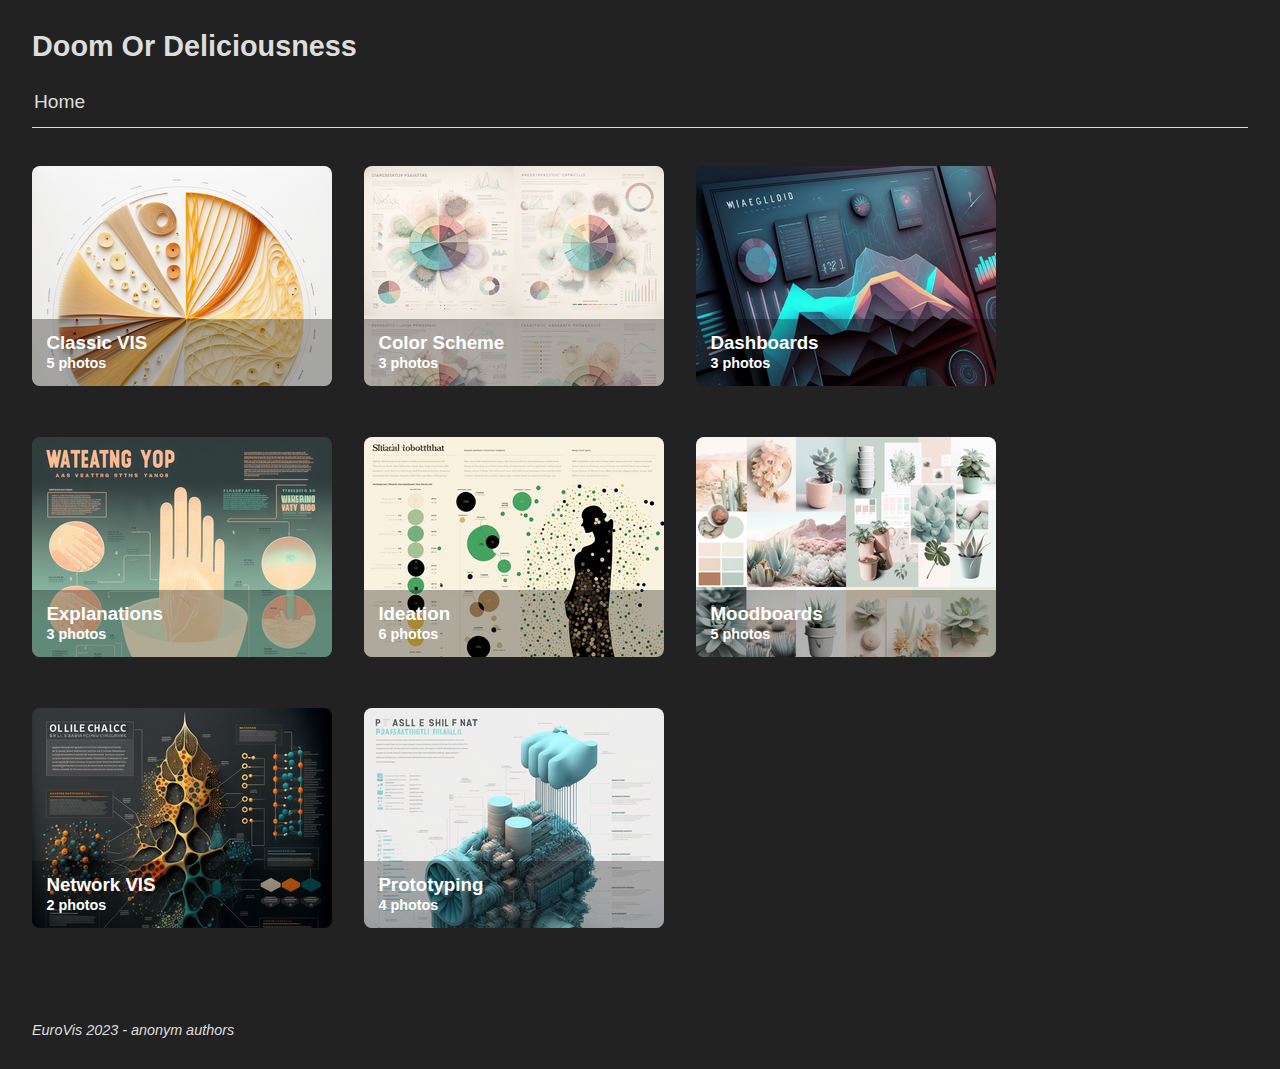
<file: index.html>
<!DOCTYPE html>
<html>

  <head>
      <meta charset="utf-8" />
      <meta name="viewport" content="width=device-width, user-scalable=no" />
      <title>Doom Or Deliciousness - Home</title>
      <link rel="stylesheet" href="public/lightgallery/css/lightgallery.css" />
      <link rel="stylesheet" href="public/videojs/video-js.min.css" />
      <link rel="stylesheet" href="public/lightgallery/css/lg-exif.min.css" />
      <link rel="stylesheet" href="public/core.css" />
      <link rel="stylesheet" href="public/theme.css" />
  </head>

  <body>

    
    <div id="container">
    
      <!--
        Gallery title
      -->
      <header>
        <h1><a href="index.html">Doom Or Deliciousness</a></h1>
      </header>
    
      <!--
        Breadcrumbs of parent albums
      -->
      <nav class="breadcrumbs">
    <a class="breadcrumb-item" href="index.html">Home</a>
      </nav>
    
      <!--
        Nested albums, if any
      -->
      <div id="albums">
    <a href="Classic-VIS.html" style="background-image: url('media/small/Classic%20VIS/a_chord_diagram_data_visualization_made_of_spaghett_78277b41-f513-46eb-8ef1-dbc2b85bf592.png')">
            <div class="info">
              <h3>Classic VIS</h3>
              <div class="summary">5 photos</div>
              <div class="date">02 Dec 2022 - 02 Dec 2022</div>
            </div>
          </a><a href="Color-Scheme.html" style="background-image: url('media/small/Color%20Scheme/pastel_data_visualization_chart_infographic_interface_d_82508a2f-8034-4821-9434-6b94ae264285.png')">
            <div class="info">
              <h3>Color Scheme</h3>
              <div class="summary">3 photos</div>
              <div class="date">02 Dec 2022 - 02 Dec 2022</div>
            </div>
          </a><a href="Dashboards.html" style="background-image: url('media/small/Dashboards/a_modern_dashboard_interface_for_moodboard_visualiz_d96dc7fa-ad4c-4399-a7c7-cda6147d027b.png')">
            <div class="info">
              <h3>Dashboards</h3>
              <div class="summary">3 photos</div>
              <div class="date">02 Dec 2022 - 02 Dec 2022</div>
            </div>
          </a><a href="Explanations.html" style="background-image: url('media/small/Explanations/pastel_data_visualization_infographic_visual_explan_6fab3da3-6fff-4ad5-842e-0272ebca1562.png')">
            <div class="info">
              <h3>Explanations</h3>
              <div class="summary">3 photos</div>
              <div class="date">02 Dec 2022 - 02 Dec 2022</div>
            </div>
          </a><a href="Ideation.html" style="background-image: url('media/small/Ideation/a_data_visualization_scatterplot_by_klimt_isotype_954d7d58-ce39-45b3-a359-88cefc814ee6.png')">
            <div class="info">
              <h3>Ideation</h3>
              <div class="summary">6 photos</div>
              <div class="date">02 Dec 2022 - 02 Dec 2022</div>
            </div>
          </a><a href="Moodboards.html" style="background-image: url('media/small/Moodboards/moodboard_data_visualization_pastel_colors_p_70f18e46-9b79-4382-a70d-6fd6ed381be9.png')">
            <div class="info">
              <h3>Moodboards</h3>
              <div class="summary">5 photos</div>
              <div class="date">02 Dec 2022 - 02 Dec 2022</div>
            </div>
          </a><a href="Network-VIS.html" style="background-image: url('media/small/Network%20VIS/data_visualization_chart_infographic_interface_desi_dbd9b9b0-ba7a-4e22-9b63-20a9fd582c91.png')">
            <div class="info">
              <h3>Network VIS</h3>
              <div class="summary">2 photos</div>
              <div class="date">02 Dec 2022 - 02 Dec 2022</div>
            </div>
          </a><a href="Prototyping.html" style="background-image: url('media/small/Prototyping/pastel_data_visualization_infographic_explanation_o_8a50e0d7-80f7-4d0f-a800-faea19fd3514.png')">
            <div class="info">
              <h3>Prototyping</h3>
              <div class="summary">4 photos</div>
              <div class="date">02 Dec 2022 - 02 Dec 2022</div>
            </div>
          </a>  </div>
    
      <!--
        All photos and videos
      -->
      <ul id="media" class="clearfix">
      </ul>
    
      <!--
        Pagination
      -->
    
      <!--
        Zip file link
      -->
    
    
      <!--
        Optional footer
      -->
      <footer>
        <p>EuroVis 2023 - anonym authors</p>
      </footer>
    
    </div>
    <!-- Video loader -->
    <div id="videos">
    </div>

    <!-- jQuery -->
    <script src="public/jquery.min.js"></script>
    <!-- VideoJS -->
    <script src="public/videojs/video.min.js"></script>
    <!-- LightGallery -->
    <script src="public/lightgallery/js/lightgallery.js"></script>
    <script src="public/lightgallery/js/lg-autoplay.js"></script>
    <script src="public/lightgallery/js/lg-pager.js"></script>
    <script src="public/lightgallery/js/lg-thumbnail.js"></script>
    <script src="public/lightgallery/js/lg-video.js"></script>
    <script src="public/lightgallery/js/lg-exif.min.js"></script>

    <script>
      $(document).ready(function() {
        $("#media").lightGallery({
          thumbWidth: 80,
          controls: true,
          loop : false,
          download: true,
          counter: true,
          videojs: true
        });
      });
    </script>


  </body>

</html>
</file>
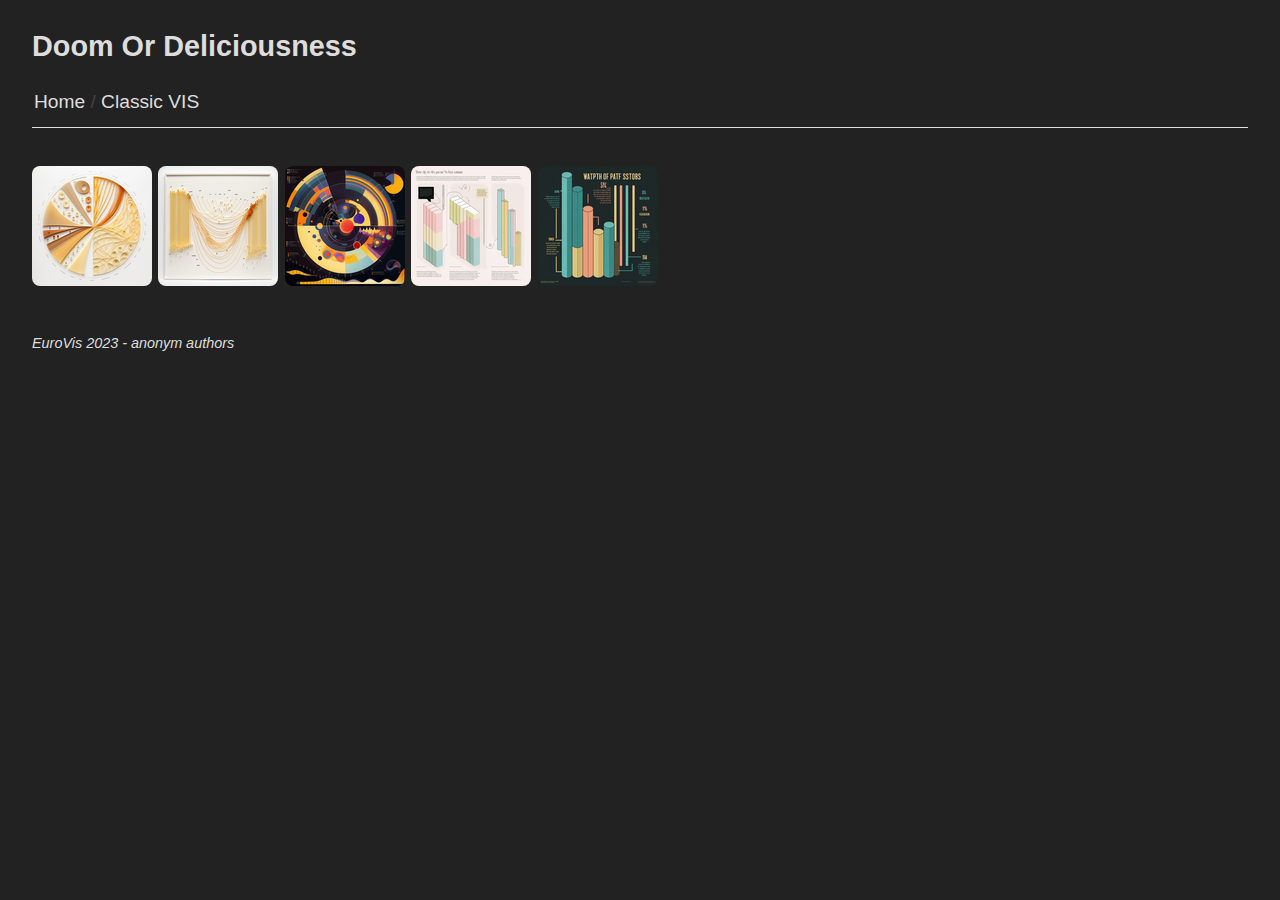
<file: Classic-VIS.html>
<!DOCTYPE html>
<html>

  <head>
      <meta charset="utf-8" />
      <meta name="viewport" content="width=device-width, user-scalable=no" />
      <title>Doom Or Deliciousness - Classic VIS</title>
      <link rel="stylesheet" href="public/lightgallery/css/lightgallery.css" />
      <link rel="stylesheet" href="public/videojs/video-js.min.css" />
      <link rel="stylesheet" href="public/lightgallery/css/lg-exif.min.css" />
      <link rel="stylesheet" href="public/core.css" />
      <link rel="stylesheet" href="public/theme.css" />
  </head>

  <body>

    
    <div id="container">
    
      <!--
        Gallery title
      -->
      <header>
        <h1><a href="index.html">Doom Or Deliciousness</a></h1>
      </header>
    
      <!--
        Breadcrumbs of parent albums
      -->
      <nav class="breadcrumbs">
    <a class="breadcrumb-item" href="index.html">Home</a>&nbsp;/&nbsp;<a class="breadcrumb-item" href="Classic-VIS.html">Classic VIS</a>
      </nav>
    
      <!--
        Nested albums, if any
      -->
      <div id="albums">
      </div>
    
      <!--
        All photos and videos
      -->
      <ul id="media" class="clearfix">
          
            <li data-src="media/large/Classic%20VIS/a_chord_diagram_data_visualization_made_of_spaghett_78277b41-f513-46eb-8ef1-dbc2b85bf592.png"
                data-sub-html=""
                data-download-url="media/original/Classic%20VIS/a_chord_diagram_data_visualization_made_of_spaghett_78277b41-f513-46eb-8ef1-dbc2b85bf592.png"
                
                data-filename="a_chord_diagram_data_visualization_made_of_spaghett_78277b41-f513-46eb-8ef1-dbc2b85bf592.png"
          
              >
              <a href="media/original/Classic%20VIS/a_chord_diagram_data_visualization_made_of_spaghett_78277b41-f513-46eb-8ef1-dbc2b85bf592.png">
                <img src="media/thumbs/Classic%20VIS/a_chord_diagram_data_visualization_made_of_spaghett_78277b41-f513-46eb-8ef1-dbc2b85bf592.png"
                     width="120"
                     height="120"
                     alt="a_chord_diagram_data_visualization_made_of_spaghett_78277b41-f513-46eb-8ef1-dbc2b85bf592.png" />
              </a>
            </li>      
            <li data-src="media/large/Classic%20VIS/a_chord_diagram_data_visualization_made_of_spaghett_fd06094f-0323-4811-8e24-6645eb991cb9.png"
                data-sub-html=""
                data-download-url="media/original/Classic%20VIS/a_chord_diagram_data_visualization_made_of_spaghett_fd06094f-0323-4811-8e24-6645eb991cb9.png"
                
                data-filename="a_chord_diagram_data_visualization_made_of_spaghett_fd06094f-0323-4811-8e24-6645eb991cb9.png"
          
              >
              <a href="media/original/Classic%20VIS/a_chord_diagram_data_visualization_made_of_spaghett_fd06094f-0323-4811-8e24-6645eb991cb9.png">
                <img src="media/thumbs/Classic%20VIS/a_chord_diagram_data_visualization_made_of_spaghett_fd06094f-0323-4811-8e24-6645eb991cb9.png"
                     width="120"
                     height="120"
                     alt="a_chord_diagram_data_visualization_made_of_spaghett_fd06094f-0323-4811-8e24-6645eb991cb9.png" />
              </a>
            </li>      
            <li data-src="media/large/Classic%20VIS/a_heatmap_data_visualization_by_kandinsky_adf510bb-9180-4212-b06f-66a6c21d7a1b.png"
                data-sub-html=""
                data-download-url="media/original/Classic%20VIS/a_heatmap_data_visualization_by_kandinsky_adf510bb-9180-4212-b06f-66a6c21d7a1b.png"
                
                data-filename="a_heatmap_data_visualization_by_kandinsky_adf510bb-9180-4212-b06f-66a6c21d7a1b.png"
          
              >
              <a href="media/original/Classic%20VIS/a_heatmap_data_visualization_by_kandinsky_adf510bb-9180-4212-b06f-66a6c21d7a1b.png">
                <img src="media/thumbs/Classic%20VIS/a_heatmap_data_visualization_by_kandinsky_adf510bb-9180-4212-b06f-66a6c21d7a1b.png"
                     width="120"
                     height="120"
                     alt="a_heatmap_data_visualization_by_kandinsky_adf510bb-9180-4212-b06f-66a6c21d7a1b.png" />
              </a>
            </li>      
            <li data-src="media/large/Classic%20VIS/pastel_data_visualization_infographic_visual_explan_8c368c2c-beb6-41b7-8ff3-6f6a0fef5a91.png"
                data-sub-html=""
                data-download-url="media/original/Classic%20VIS/pastel_data_visualization_infographic_visual_explan_8c368c2c-beb6-41b7-8ff3-6f6a0fef5a91.png"
                
                data-filename="pastel_data_visualization_infographic_visual_explan_8c368c2c-beb6-41b7-8ff3-6f6a0fef5a91.png"
          
              >
              <a href="media/original/Classic%20VIS/pastel_data_visualization_infographic_visual_explan_8c368c2c-beb6-41b7-8ff3-6f6a0fef5a91.png">
                <img src="media/thumbs/Classic%20VIS/pastel_data_visualization_infographic_visual_explan_8c368c2c-beb6-41b7-8ff3-6f6a0fef5a91.png"
                     width="120"
                     height="120"
                     alt="pastel_data_visualization_infographic_visual_explan_8c368c2c-beb6-41b7-8ff3-6f6a0fef5a91.png" />
              </a>
            </li>      
            <li data-src="media/large/Classic%20VIS/pastel_data_visualization_infographic_visual_explan_f18b1da3-70af-41e5-a127-835414c8c937.png"
                data-sub-html=""
                data-download-url="media/original/Classic%20VIS/pastel_data_visualization_infographic_visual_explan_f18b1da3-70af-41e5-a127-835414c8c937.png"
                
                data-filename="pastel_data_visualization_infographic_visual_explan_f18b1da3-70af-41e5-a127-835414c8c937.png"
          
              >
              <a href="media/original/Classic%20VIS/pastel_data_visualization_infographic_visual_explan_f18b1da3-70af-41e5-a127-835414c8c937.png">
                <img src="media/thumbs/Classic%20VIS/pastel_data_visualization_infographic_visual_explan_f18b1da3-70af-41e5-a127-835414c8c937.png"
                     width="120"
                     height="120"
                     alt="pastel_data_visualization_infographic_visual_explan_f18b1da3-70af-41e5-a127-835414c8c937.png" />
              </a>
            </li>  </ul>
    
      <!--
        Pagination
      -->
    
      <!--
        Zip file link
      -->
    
    
      <!--
        Optional footer
      -->
      <footer>
        <p>EuroVis 2023 - anonym authors</p>
      </footer>
    
    </div>
    <!-- Video loader -->
    <div id="videos">
    </div>

    <!-- jQuery -->
    <script src="public/jquery.min.js"></script>
    <!-- VideoJS -->
    <script src="public/videojs/video.min.js"></script>
    <!-- LightGallery -->
    <script src="public/lightgallery/js/lightgallery.js"></script>
    <script src="public/lightgallery/js/lg-autoplay.js"></script>
    <script src="public/lightgallery/js/lg-pager.js"></script>
    <script src="public/lightgallery/js/lg-thumbnail.js"></script>
    <script src="public/lightgallery/js/lg-video.js"></script>
    <script src="public/lightgallery/js/lg-exif.min.js"></script>

    <script>
      $(document).ready(function() {
        $("#media").lightGallery({
          thumbWidth: 80,
          controls: true,
          loop : false,
          download: true,
          counter: true,
          videojs: true
        });
      });
    </script>


  </body>

</html>
</file>
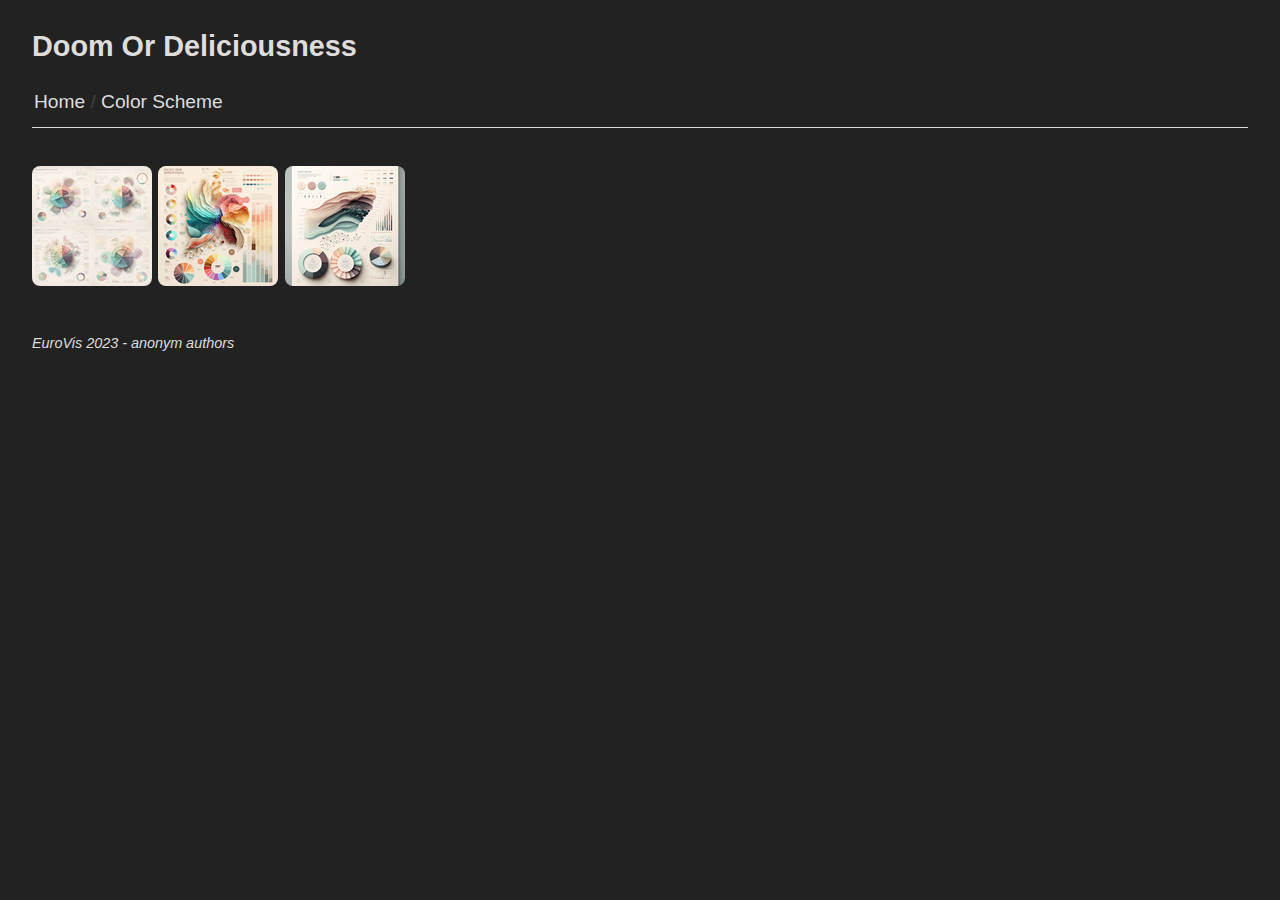
<file: Color-Scheme.html>
<!DOCTYPE html>
<html>

  <head>
      <meta charset="utf-8" />
      <meta name="viewport" content="width=device-width, user-scalable=no" />
      <title>Doom Or Deliciousness - Color Scheme</title>
      <link rel="stylesheet" href="public/lightgallery/css/lightgallery.css" />
      <link rel="stylesheet" href="public/videojs/video-js.min.css" />
      <link rel="stylesheet" href="public/lightgallery/css/lg-exif.min.css" />
      <link rel="stylesheet" href="public/core.css" />
      <link rel="stylesheet" href="public/theme.css" />
  </head>

  <body>

    
    <div id="container">
    
      <!--
        Gallery title
      -->
      <header>
        <h1><a href="index.html">Doom Or Deliciousness</a></h1>
      </header>
    
      <!--
        Breadcrumbs of parent albums
      -->
      <nav class="breadcrumbs">
    <a class="breadcrumb-item" href="index.html">Home</a>&nbsp;/&nbsp;<a class="breadcrumb-item" href="Color-Scheme.html">Color Scheme</a>
      </nav>
    
      <!--
        Nested albums, if any
      -->
      <div id="albums">
      </div>
    
      <!--
        All photos and videos
      -->
      <ul id="media" class="clearfix">
          
            <li data-src="media/large/Color%20Scheme/pastel_data_visualization_chart_infographic_interface_d_82508a2f-8034-4821-9434-6b94ae264285.png"
                data-sub-html=""
                data-download-url="media/original/Color%20Scheme/pastel_data_visualization_chart_infographic_interface_d_82508a2f-8034-4821-9434-6b94ae264285.png"
                
                data-filename="pastel_data_visualization_chart_infographic_interface_d_82508a2f-8034-4821-9434-6b94ae264285.png"
          
              >
              <a href="media/original/Color%20Scheme/pastel_data_visualization_chart_infographic_interface_d_82508a2f-8034-4821-9434-6b94ae264285.png">
                <img src="media/thumbs/Color%20Scheme/pastel_data_visualization_chart_infographic_interface_d_82508a2f-8034-4821-9434-6b94ae264285.png"
                     width="120"
                     height="120"
                     alt="pastel_data_visualization_chart_infographic_interface_d_82508a2f-8034-4821-9434-6b94ae264285.png" />
              </a>
            </li>      
            <li data-src="media/large/Color%20Scheme/pastel_moodboard_data_visualization_chart_in_0b6dabf9-df93-4611-b7ca-69f09c096fa2.png"
                data-sub-html=""
                data-download-url="media/original/Color%20Scheme/pastel_moodboard_data_visualization_chart_in_0b6dabf9-df93-4611-b7ca-69f09c096fa2.png"
                
                data-filename="pastel_moodboard_data_visualization_chart_in_0b6dabf9-df93-4611-b7ca-69f09c096fa2.png"
          
              >
              <a href="media/original/Color%20Scheme/pastel_moodboard_data_visualization_chart_in_0b6dabf9-df93-4611-b7ca-69f09c096fa2.png">
                <img src="media/thumbs/Color%20Scheme/pastel_moodboard_data_visualization_chart_in_0b6dabf9-df93-4611-b7ca-69f09c096fa2.png"
                     width="120"
                     height="120"
                     alt="pastel_moodboard_data_visualization_chart_in_0b6dabf9-df93-4611-b7ca-69f09c096fa2.png" />
              </a>
            </li>      
            <li data-src="media/large/Color%20Scheme/pastel_moodboard_data_visualization_chart_infograph_80727b4d-ee4e-4304-8ca6-22c355463203.png"
                data-sub-html=""
                data-download-url="media/original/Color%20Scheme/pastel_moodboard_data_visualization_chart_infograph_80727b4d-ee4e-4304-8ca6-22c355463203.png"
                
                data-filename="pastel_moodboard_data_visualization_chart_infograph_80727b4d-ee4e-4304-8ca6-22c355463203.png"
          
              >
              <a href="media/original/Color%20Scheme/pastel_moodboard_data_visualization_chart_infograph_80727b4d-ee4e-4304-8ca6-22c355463203.png">
                <img src="media/thumbs/Color%20Scheme/pastel_moodboard_data_visualization_chart_infograph_80727b4d-ee4e-4304-8ca6-22c355463203.png"
                     width="120"
                     height="120"
                     alt="pastel_moodboard_data_visualization_chart_infograph_80727b4d-ee4e-4304-8ca6-22c355463203.png" />
              </a>
            </li>  </ul>
    
      <!--
        Pagination
      -->
    
      <!--
        Zip file link
      -->
    
    
      <!--
        Optional footer
      -->
      <footer>
        <p>EuroVis 2023 - anonym authors</p>
      </footer>
    
    </div>
    <!-- Video loader -->
    <div id="videos">
    </div>

    <!-- jQuery -->
    <script src="public/jquery.min.js"></script>
    <!-- VideoJS -->
    <script src="public/videojs/video.min.js"></script>
    <!-- LightGallery -->
    <script src="public/lightgallery/js/lightgallery.js"></script>
    <script src="public/lightgallery/js/lg-autoplay.js"></script>
    <script src="public/lightgallery/js/lg-pager.js"></script>
    <script src="public/lightgallery/js/lg-thumbnail.js"></script>
    <script src="public/lightgallery/js/lg-video.js"></script>
    <script src="public/lightgallery/js/lg-exif.min.js"></script>

    <script>
      $(document).ready(function() {
        $("#media").lightGallery({
          thumbWidth: 80,
          controls: true,
          loop : false,
          download: true,
          counter: true,
          videojs: true
        });
      });
    </script>


  </body>

</html>
</file>
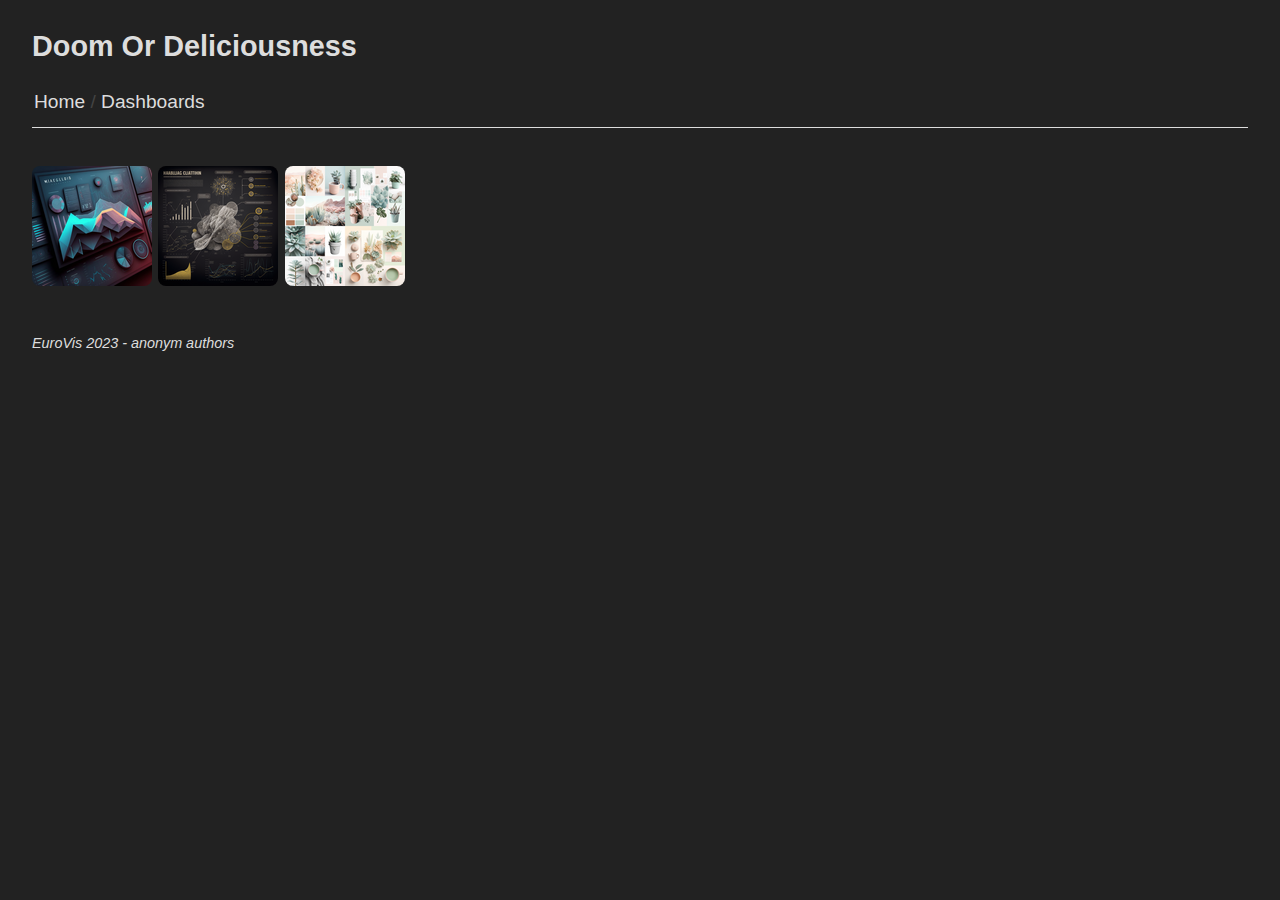
<file: Dashboards.html>
<!DOCTYPE html>
<html>

  <head>
      <meta charset="utf-8" />
      <meta name="viewport" content="width=device-width, user-scalable=no" />
      <title>Doom Or Deliciousness - Dashboards</title>
      <link rel="stylesheet" href="public/lightgallery/css/lightgallery.css" />
      <link rel="stylesheet" href="public/videojs/video-js.min.css" />
      <link rel="stylesheet" href="public/lightgallery/css/lg-exif.min.css" />
      <link rel="stylesheet" href="public/core.css" />
      <link rel="stylesheet" href="public/theme.css" />
  </head>

  <body>

    
    <div id="container">
    
      <!--
        Gallery title
      -->
      <header>
        <h1><a href="index.html">Doom Or Deliciousness</a></h1>
      </header>
    
      <!--
        Breadcrumbs of parent albums
      -->
      <nav class="breadcrumbs">
    <a class="breadcrumb-item" href="index.html">Home</a>&nbsp;/&nbsp;<a class="breadcrumb-item" href="Dashboards.html">Dashboards</a>
      </nav>
    
      <!--
        Nested albums, if any
      -->
      <div id="albums">
      </div>
    
      <!--
        All photos and videos
      -->
      <ul id="media" class="clearfix">
          
            <li data-src="media/large/Dashboards/a_modern_dashboard_interface_for_moodboard_visualiz_d96dc7fa-ad4c-4399-a7c7-cda6147d027b.png"
                data-sub-html=""
                data-download-url="media/original/Dashboards/a_modern_dashboard_interface_for_moodboard_visualiz_d96dc7fa-ad4c-4399-a7c7-cda6147d027b.png"
                
                data-filename="a_modern_dashboard_interface_for_moodboard_visualiz_d96dc7fa-ad4c-4399-a7c7-cda6147d027b.png"
          
              >
              <a href="media/original/Dashboards/a_modern_dashboard_interface_for_moodboard_visualiz_d96dc7fa-ad4c-4399-a7c7-cda6147d027b.png">
                <img src="media/thumbs/Dashboards/a_modern_dashboard_interface_for_moodboard_visualiz_d96dc7fa-ad4c-4399-a7c7-cda6147d027b.png"
                     width="120"
                     height="120"
                     alt="a_modern_dashboard_interface_for_moodboard_visualiz_d96dc7fa-ad4c-4399-a7c7-cda6147d027b.png" />
              </a>
            </li>      
            <li data-src="media/large/Dashboards/data_visualization_chart_infographic_interface_desi_1db639e6-75a5-49ad-ad71-4c048b68d1cd.png"
                data-sub-html=""
                data-download-url="media/original/Dashboards/data_visualization_chart_infographic_interface_desi_1db639e6-75a5-49ad-ad71-4c048b68d1cd.png"
                
                data-filename="data_visualization_chart_infographic_interface_desi_1db639e6-75a5-49ad-ad71-4c048b68d1cd.png"
          
              >
              <a href="media/original/Dashboards/data_visualization_chart_infographic_interface_desi_1db639e6-75a5-49ad-ad71-4c048b68d1cd.png">
                <img src="media/thumbs/Dashboards/data_visualization_chart_infographic_interface_desi_1db639e6-75a5-49ad-ad71-4c048b68d1cd.png"
                     width="120"
                     height="120"
                     alt="data_visualization_chart_infographic_interface_desi_1db639e6-75a5-49ad-ad71-4c048b68d1cd.png" />
              </a>
            </li>      
            <li data-src="media/large/Dashboards/moodboard_data_visualization_pastel_colors_p_70f18e46-9b79-4382-a70d-6fd6ed381be9.png"
                data-sub-html=""
                data-download-url="media/original/Dashboards/moodboard_data_visualization_pastel_colors_p_70f18e46-9b79-4382-a70d-6fd6ed381be9.png"
                
                data-filename="moodboard_data_visualization_pastel_colors_p_70f18e46-9b79-4382-a70d-6fd6ed381be9.png"
          
              >
              <a href="media/original/Dashboards/moodboard_data_visualization_pastel_colors_p_70f18e46-9b79-4382-a70d-6fd6ed381be9.png">
                <img src="media/thumbs/Dashboards/moodboard_data_visualization_pastel_colors_p_70f18e46-9b79-4382-a70d-6fd6ed381be9.png"
                     width="120"
                     height="120"
                     alt="moodboard_data_visualization_pastel_colors_p_70f18e46-9b79-4382-a70d-6fd6ed381be9.png" />
              </a>
            </li>  </ul>
    
      <!--
        Pagination
      -->
    
      <!--
        Zip file link
      -->
    
    
      <!--
        Optional footer
      -->
      <footer>
        <p>EuroVis 2023 - anonym authors</p>
      </footer>
    
    </div>
    <!-- Video loader -->
    <div id="videos">
    </div>

    <!-- jQuery -->
    <script src="public/jquery.min.js"></script>
    <!-- VideoJS -->
    <script src="public/videojs/video.min.js"></script>
    <!-- LightGallery -->
    <script src="public/lightgallery/js/lightgallery.js"></script>
    <script src="public/lightgallery/js/lg-autoplay.js"></script>
    <script src="public/lightgallery/js/lg-pager.js"></script>
    <script src="public/lightgallery/js/lg-thumbnail.js"></script>
    <script src="public/lightgallery/js/lg-video.js"></script>
    <script src="public/lightgallery/js/lg-exif.min.js"></script>

    <script>
      $(document).ready(function() {
        $("#media").lightGallery({
          thumbWidth: 80,
          controls: true,
          loop : false,
          download: true,
          counter: true,
          videojs: true
        });
      });
    </script>


  </body>

</html>
</file>
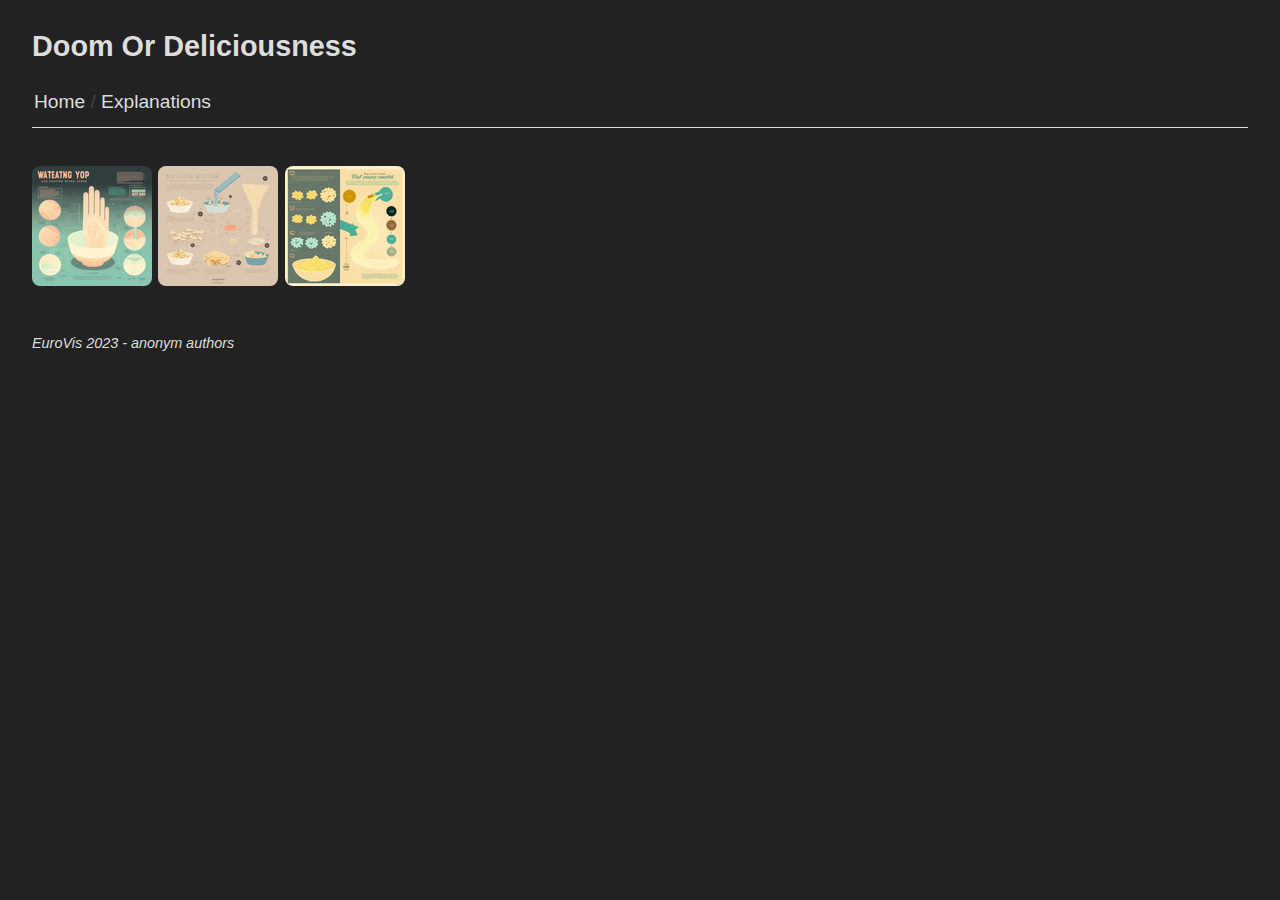
<file: Explanations.html>
<!DOCTYPE html>
<html>

  <head>
      <meta charset="utf-8" />
      <meta name="viewport" content="width=device-width, user-scalable=no" />
      <title>Doom Or Deliciousness - Explanations</title>
      <link rel="stylesheet" href="public/lightgallery/css/lightgallery.css" />
      <link rel="stylesheet" href="public/videojs/video-js.min.css" />
      <link rel="stylesheet" href="public/lightgallery/css/lg-exif.min.css" />
      <link rel="stylesheet" href="public/core.css" />
      <link rel="stylesheet" href="public/theme.css" />
  </head>

  <body>

    
    <div id="container">
    
      <!--
        Gallery title
      -->
      <header>
        <h1><a href="index.html">Doom Or Deliciousness</a></h1>
      </header>
    
      <!--
        Breadcrumbs of parent albums
      -->
      <nav class="breadcrumbs">
    <a class="breadcrumb-item" href="index.html">Home</a>&nbsp;/&nbsp;<a class="breadcrumb-item" href="Explanations.html">Explanations</a>
      </nav>
    
      <!--
        Nested albums, if any
      -->
      <div id="albums">
      </div>
    
      <!--
        All photos and videos
      -->
      <ul id="media" class="clearfix">
          
            <li data-src="media/large/Explanations/pastel_data_visualization_infographic_visual_explan_6fab3da3-6fff-4ad5-842e-0272ebca1562.png"
                data-sub-html=""
                data-download-url="media/original/Explanations/pastel_data_visualization_infographic_visual_explan_6fab3da3-6fff-4ad5-842e-0272ebca1562.png"
                
                data-filename="pastel_data_visualization_infographic_visual_explan_6fab3da3-6fff-4ad5-842e-0272ebca1562.png"
          
              >
              <a href="media/original/Explanations/pastel_data_visualization_infographic_visual_explan_6fab3da3-6fff-4ad5-842e-0272ebca1562.png">
                <img src="media/thumbs/Explanations/pastel_data_visualization_infographic_visual_explan_6fab3da3-6fff-4ad5-842e-0272ebca1562.png"
                     width="120"
                     height="120"
                     alt="pastel_data_visualization_infographic_visual_explan_6fab3da3-6fff-4ad5-842e-0272ebca1562.png" />
              </a>
            </li>      
            <li data-src="media/large/Explanations/pastel_data_visualization_infographic_visual_explan_c751d4ee-4c11-4a8b-a730-209cec8d8afb.png"
                data-sub-html=""
                data-download-url="media/original/Explanations/pastel_data_visualization_infographic_visual_explan_c751d4ee-4c11-4a8b-a730-209cec8d8afb.png"
                
                data-filename="pastel_data_visualization_infographic_visual_explan_c751d4ee-4c11-4a8b-a730-209cec8d8afb.png"
          
              >
              <a href="media/original/Explanations/pastel_data_visualization_infographic_visual_explan_c751d4ee-4c11-4a8b-a730-209cec8d8afb.png">
                <img src="media/thumbs/Explanations/pastel_data_visualization_infographic_visual_explan_c751d4ee-4c11-4a8b-a730-209cec8d8afb.png"
                     width="120"
                     height="120"
                     alt="pastel_data_visualization_infographic_visual_explan_c751d4ee-4c11-4a8b-a730-209cec8d8afb.png" />
              </a>
            </li>      
            <li data-src="media/large/Explanations/pastel_data_visualization_infographic_visual_explan_c8db4e27-a067-40d0-8063-157379fda3db.png"
                data-sub-html=""
                data-download-url="media/original/Explanations/pastel_data_visualization_infographic_visual_explan_c8db4e27-a067-40d0-8063-157379fda3db.png"
                
                data-filename="pastel_data_visualization_infographic_visual_explan_c8db4e27-a067-40d0-8063-157379fda3db.png"
          
              >
              <a href="media/original/Explanations/pastel_data_visualization_infographic_visual_explan_c8db4e27-a067-40d0-8063-157379fda3db.png">
                <img src="media/thumbs/Explanations/pastel_data_visualization_infographic_visual_explan_c8db4e27-a067-40d0-8063-157379fda3db.png"
                     width="120"
                     height="120"
                     alt="pastel_data_visualization_infographic_visual_explan_c8db4e27-a067-40d0-8063-157379fda3db.png" />
              </a>
            </li>  </ul>
    
      <!--
        Pagination
      -->
    
      <!--
        Zip file link
      -->
    
    
      <!--
        Optional footer
      -->
      <footer>
        <p>EuroVis 2023 - anonym authors</p>
      </footer>
    
    </div>
    <!-- Video loader -->
    <div id="videos">
    </div>

    <!-- jQuery -->
    <script src="public/jquery.min.js"></script>
    <!-- VideoJS -->
    <script src="public/videojs/video.min.js"></script>
    <!-- LightGallery -->
    <script src="public/lightgallery/js/lightgallery.js"></script>
    <script src="public/lightgallery/js/lg-autoplay.js"></script>
    <script src="public/lightgallery/js/lg-pager.js"></script>
    <script src="public/lightgallery/js/lg-thumbnail.js"></script>
    <script src="public/lightgallery/js/lg-video.js"></script>
    <script src="public/lightgallery/js/lg-exif.min.js"></script>

    <script>
      $(document).ready(function() {
        $("#media").lightGallery({
          thumbWidth: 80,
          controls: true,
          loop : false,
          download: true,
          counter: true,
          videojs: true
        });
      });
    </script>


  </body>

</html>
</file>
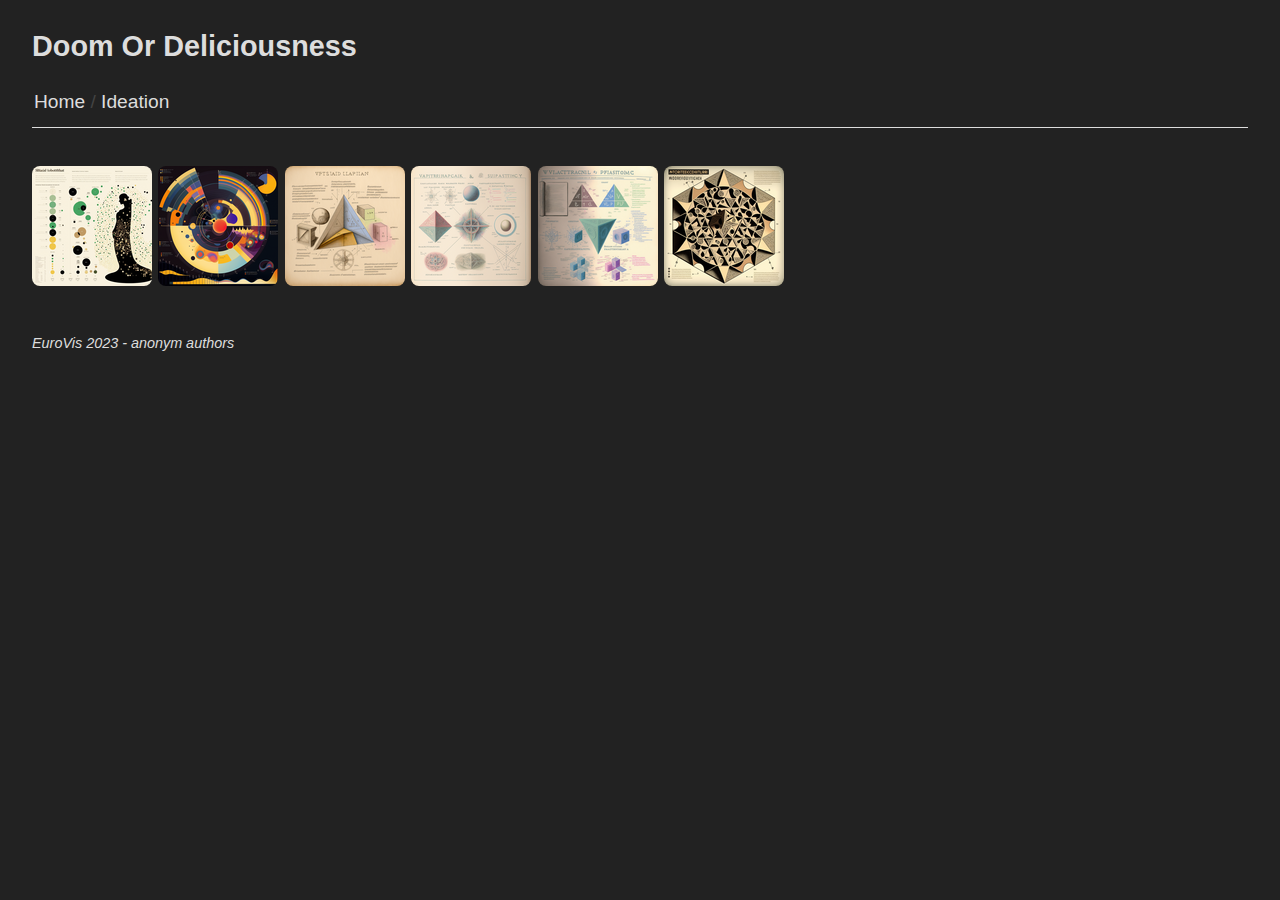
<file: Ideation.html>
<!DOCTYPE html>
<html>

  <head>
      <meta charset="utf-8" />
      <meta name="viewport" content="width=device-width, user-scalable=no" />
      <title>Doom Or Deliciousness - Ideation</title>
      <link rel="stylesheet" href="public/lightgallery/css/lightgallery.css" />
      <link rel="stylesheet" href="public/videojs/video-js.min.css" />
      <link rel="stylesheet" href="public/lightgallery/css/lg-exif.min.css" />
      <link rel="stylesheet" href="public/core.css" />
      <link rel="stylesheet" href="public/theme.css" />
  </head>

  <body>

    
    <div id="container">
    
      <!--
        Gallery title
      -->
      <header>
        <h1><a href="index.html">Doom Or Deliciousness</a></h1>
      </header>
    
      <!--
        Breadcrumbs of parent albums
      -->
      <nav class="breadcrumbs">
    <a class="breadcrumb-item" href="index.html">Home</a>&nbsp;/&nbsp;<a class="breadcrumb-item" href="Ideation.html">Ideation</a>
      </nav>
    
      <!--
        Nested albums, if any
      -->
      <div id="albums">
      </div>
    
      <!--
        All photos and videos
      -->
      <ul id="media" class="clearfix">
          
            <li data-src="media/large/Ideation/a_data_visualization_scatterplot_by_klimt_isotype_954d7d58-ce39-45b3-a359-88cefc814ee6.png"
                data-sub-html=""
                data-download-url="media/original/Ideation/a_data_visualization_scatterplot_by_klimt_isotype_954d7d58-ce39-45b3-a359-88cefc814ee6.png"
                
                data-filename="a_data_visualization_scatterplot_by_klimt_isotype_954d7d58-ce39-45b3-a359-88cefc814ee6.png"
          
              >
              <a href="media/original/Ideation/a_data_visualization_scatterplot_by_klimt_isotype_954d7d58-ce39-45b3-a359-88cefc814ee6.png">
                <img src="media/thumbs/Ideation/a_data_visualization_scatterplot_by_klimt_isotype_954d7d58-ce39-45b3-a359-88cefc814ee6.png"
                     width="120"
                     height="120"
                     alt="a_data_visualization_scatterplot_by_klimt_isotype_954d7d58-ce39-45b3-a359-88cefc814ee6.png" />
              </a>
            </li>      
            <li data-src="media/large/Ideation/a_heatmap_data_visualization_by_kandinsky_adf510bb-9180-4212-b06f-66a6c21d7a1b.png"
                data-sub-html=""
                data-download-url="media/original/Ideation/a_heatmap_data_visualization_by_kandinsky_adf510bb-9180-4212-b06f-66a6c21d7a1b.png"
                
                data-filename="a_heatmap_data_visualization_by_kandinsky_adf510bb-9180-4212-b06f-66a6c21d7a1b.png"
          
              >
              <a href="media/original/Ideation/a_heatmap_data_visualization_by_kandinsky_adf510bb-9180-4212-b06f-66a6c21d7a1b.png">
                <img src="media/thumbs/Ideation/a_heatmap_data_visualization_by_kandinsky_adf510bb-9180-4212-b06f-66a6c21d7a1b.png"
                     width="120"
                     height="120"
                     alt="a_heatmap_data_visualization_by_kandinsky_adf510bb-9180-4212-b06f-66a6c21d7a1b.png" />
              </a>
            </li>      
            <li data-src="media/large/Ideation/pastel_diagram_dictionary_of_visual_grammar_for_enh_9812006c-ab57-44e1-9822-3312a893c0c8.png"
                data-sub-html=""
                data-download-url="media/original/Ideation/pastel_diagram_dictionary_of_visual_grammar_for_enh_9812006c-ab57-44e1-9822-3312a893c0c8.png"
                
                data-filename="pastel_diagram_dictionary_of_visual_grammar_for_enh_9812006c-ab57-44e1-9822-3312a893c0c8.png"
          
              >
              <a href="media/original/Ideation/pastel_diagram_dictionary_of_visual_grammar_for_enh_9812006c-ab57-44e1-9822-3312a893c0c8.png">
                <img src="media/thumbs/Ideation/pastel_diagram_dictionary_of_visual_grammar_for_enh_9812006c-ab57-44e1-9822-3312a893c0c8.png"
                     width="120"
                     height="120"
                     alt="pastel_diagram_dictionary_of_visual_grammar_for_enh_9812006c-ab57-44e1-9822-3312a893c0c8.png" />
              </a>
            </li>      
            <li data-src="media/large/Ideation/pastel_diagram_dictionary_of_visual_grammar_for_enh_9918353a-9f62-48ab-a282-062a04d5966e.png"
                data-sub-html=""
                data-download-url="media/original/Ideation/pastel_diagram_dictionary_of_visual_grammar_for_enh_9918353a-9f62-48ab-a282-062a04d5966e.png"
                
                data-filename="pastel_diagram_dictionary_of_visual_grammar_for_enh_9918353a-9f62-48ab-a282-062a04d5966e.png"
          
              >
              <a href="media/original/Ideation/pastel_diagram_dictionary_of_visual_grammar_for_enh_9918353a-9f62-48ab-a282-062a04d5966e.png">
                <img src="media/thumbs/Ideation/pastel_diagram_dictionary_of_visual_grammar_for_enh_9918353a-9f62-48ab-a282-062a04d5966e.png"
                     width="120"
                     height="120"
                     alt="pastel_diagram_dictionary_of_visual_grammar_for_enh_9918353a-9f62-48ab-a282-062a04d5966e.png" />
              </a>
            </li>      
            <li data-src="media/large/Ideation/pastel_diagram_dictionary_of_visual_grammar_for_enh_b3aebdc4-9189-4c47-b647-dc6f046ad921.png"
                data-sub-html=""
                data-download-url="media/original/Ideation/pastel_diagram_dictionary_of_visual_grammar_for_enh_b3aebdc4-9189-4c47-b647-dc6f046ad921.png"
                
                data-filename="pastel_diagram_dictionary_of_visual_grammar_for_enh_b3aebdc4-9189-4c47-b647-dc6f046ad921.png"
          
              >
              <a href="media/original/Ideation/pastel_diagram_dictionary_of_visual_grammar_for_enh_b3aebdc4-9189-4c47-b647-dc6f046ad921.png">
                <img src="media/thumbs/Ideation/pastel_diagram_dictionary_of_visual_grammar_for_enh_b3aebdc4-9189-4c47-b647-dc6f046ad921.png"
                     width="120"
                     height="120"
                     alt="pastel_diagram_dictionary_of_visual_grammar_for_enh_b3aebdc4-9189-4c47-b647-dc6f046ad921.png" />
              </a>
            </li>      
            <li data-src="media/large/Ideation/voronoi_data_visualization_diagram_by_MC_Escher_sov_3850a90b-21c0-4526-ab7f-ad4c055d0c7b.png"
                data-sub-html=""
                data-download-url="media/original/Ideation/voronoi_data_visualization_diagram_by_MC_Escher_sov_3850a90b-21c0-4526-ab7f-ad4c055d0c7b.png"
                
                data-filename="voronoi_data_visualization_diagram_by_MC_Escher_sov_3850a90b-21c0-4526-ab7f-ad4c055d0c7b.png"
          
              >
              <a href="media/original/Ideation/voronoi_data_visualization_diagram_by_MC_Escher_sov_3850a90b-21c0-4526-ab7f-ad4c055d0c7b.png">
                <img src="media/thumbs/Ideation/voronoi_data_visualization_diagram_by_MC_Escher_sov_3850a90b-21c0-4526-ab7f-ad4c055d0c7b.png"
                     width="120"
                     height="120"
                     alt="voronoi_data_visualization_diagram_by_MC_Escher_sov_3850a90b-21c0-4526-ab7f-ad4c055d0c7b.png" />
              </a>
            </li>  </ul>
    
      <!--
        Pagination
      -->
    
      <!--
        Zip file link
      -->
    
    
      <!--
        Optional footer
      -->
      <footer>
        <p>EuroVis 2023 - anonym authors</p>
      </footer>
    
    </div>
    <!-- Video loader -->
    <div id="videos">
    </div>

    <!-- jQuery -->
    <script src="public/jquery.min.js"></script>
    <!-- VideoJS -->
    <script src="public/videojs/video.min.js"></script>
    <!-- LightGallery -->
    <script src="public/lightgallery/js/lightgallery.js"></script>
    <script src="public/lightgallery/js/lg-autoplay.js"></script>
    <script src="public/lightgallery/js/lg-pager.js"></script>
    <script src="public/lightgallery/js/lg-thumbnail.js"></script>
    <script src="public/lightgallery/js/lg-video.js"></script>
    <script src="public/lightgallery/js/lg-exif.min.js"></script>

    <script>
      $(document).ready(function() {
        $("#media").lightGallery({
          thumbWidth: 80,
          controls: true,
          loop : false,
          download: true,
          counter: true,
          videojs: true
        });
      });
    </script>


  </body>

</html>
</file>
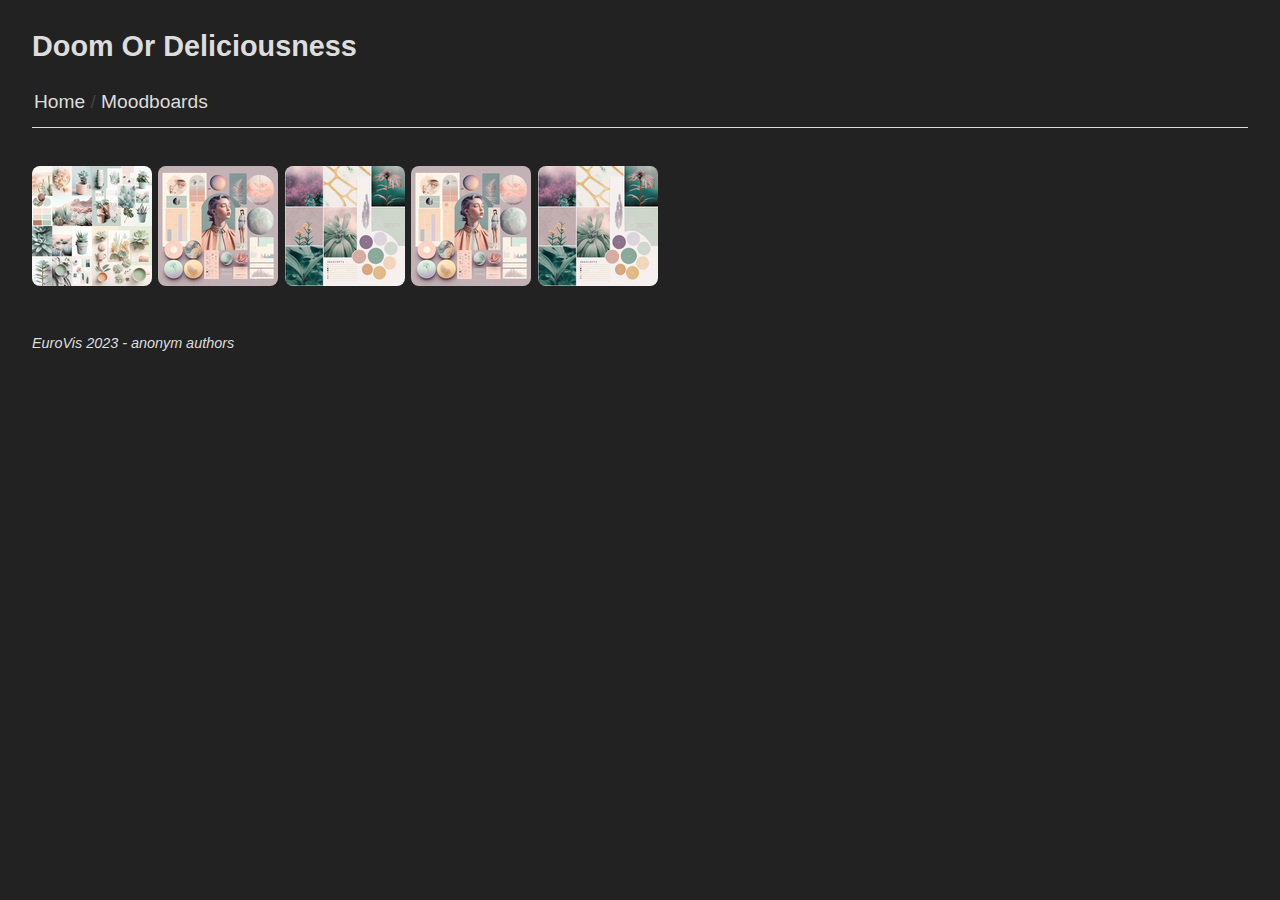
<file: Moodboards.html>
<!DOCTYPE html>
<html>

  <head>
      <meta charset="utf-8" />
      <meta name="viewport" content="width=device-width, user-scalable=no" />
      <title>Doom Or Deliciousness - Moodboards</title>
      <link rel="stylesheet" href="public/lightgallery/css/lightgallery.css" />
      <link rel="stylesheet" href="public/videojs/video-js.min.css" />
      <link rel="stylesheet" href="public/lightgallery/css/lg-exif.min.css" />
      <link rel="stylesheet" href="public/core.css" />
      <link rel="stylesheet" href="public/theme.css" />
  </head>

  <body>

    
    <div id="container">
    
      <!--
        Gallery title
      -->
      <header>
        <h1><a href="index.html">Doom Or Deliciousness</a></h1>
      </header>
    
      <!--
        Breadcrumbs of parent albums
      -->
      <nav class="breadcrumbs">
    <a class="breadcrumb-item" href="index.html">Home</a>&nbsp;/&nbsp;<a class="breadcrumb-item" href="Moodboards.html">Moodboards</a>
      </nav>
    
      <!--
        Nested albums, if any
      -->
      <div id="albums">
      </div>
    
      <!--
        All photos and videos
      -->
      <ul id="media" class="clearfix">
          
            <li data-src="media/large/Moodboards/moodboard_data_visualization_pastel_colors_p_70f18e46-9b79-4382-a70d-6fd6ed381be9.png"
                data-sub-html=""
                data-download-url="media/original/Moodboards/moodboard_data_visualization_pastel_colors_p_70f18e46-9b79-4382-a70d-6fd6ed381be9.png"
                
                data-filename="moodboard_data_visualization_pastel_colors_p_70f18e46-9b79-4382-a70d-6fd6ed381be9.png"
          
              >
              <a href="media/original/Moodboards/moodboard_data_visualization_pastel_colors_p_70f18e46-9b79-4382-a70d-6fd6ed381be9.png">
                <img src="media/thumbs/Moodboards/moodboard_data_visualization_pastel_colors_p_70f18e46-9b79-4382-a70d-6fd6ed381be9.png"
                     width="120"
                     height="120"
                     alt="moodboard_data_visualization_pastel_colors_p_70f18e46-9b79-4382-a70d-6fd6ed381be9.png" />
              </a>
            </li>      
            <li data-src="media/large/Moodboards/pastel_moodboard_data_visualization_interface_edf3ee0d-0419-40e5-8a61-0e9c64fe7b5c.png"
                data-sub-html=""
                data-download-url="media/original/Moodboards/pastel_moodboard_data_visualization_interface_edf3ee0d-0419-40e5-8a61-0e9c64fe7b5c.png"
                
                data-filename="pastel_moodboard_data_visualization_interface_edf3ee0d-0419-40e5-8a61-0e9c64fe7b5c.png"
          
              >
              <a href="media/original/Moodboards/pastel_moodboard_data_visualization_interface_edf3ee0d-0419-40e5-8a61-0e9c64fe7b5c.png">
                <img src="media/thumbs/Moodboards/pastel_moodboard_data_visualization_interface_edf3ee0d-0419-40e5-8a61-0e9c64fe7b5c.png"
                     width="120"
                     height="120"
                     alt="pastel_moodboard_data_visualization_interface_edf3ee0d-0419-40e5-8a61-0e9c64fe7b5c.png" />
              </a>
            </li>      
            <li data-src="media/large/Moodboards/pastel_moodboard_data_visualization_interface_plant_e15d4230-acd5-4fa6-9263-7a44a413e3a8.png"
                data-sub-html=""
                data-download-url="media/original/Moodboards/pastel_moodboard_data_visualization_interface_plant_e15d4230-acd5-4fa6-9263-7a44a413e3a8.png"
                
                data-filename="pastel_moodboard_data_visualization_interface_plant_e15d4230-acd5-4fa6-9263-7a44a413e3a8.png"
          
              >
              <a href="media/original/Moodboards/pastel_moodboard_data_visualization_interface_plant_e15d4230-acd5-4fa6-9263-7a44a413e3a8.png">
                <img src="media/thumbs/Moodboards/pastel_moodboard_data_visualization_interface_plant_e15d4230-acd5-4fa6-9263-7a44a413e3a8.png"
                     width="120"
                     height="120"
                     alt="pastel_moodboard_data_visualization_interface_plant_e15d4230-acd5-4fa6-9263-7a44a413e3a8.png" />
              </a>
            </li>      
            <li data-src="media/large/Moodboards/vschetinger_pastel_moodboard_data_visualization_interface_edf3ee0d-0419-40e5-8a61-0e9c64fe7b5c.png"
                data-sub-html=""
                data-download-url="media/original/Moodboards/vschetinger_pastel_moodboard_data_visualization_interface_edf3ee0d-0419-40e5-8a61-0e9c64fe7b5c.png"
                
                data-filename="vschetinger_pastel_moodboard_data_visualization_interface_edf3ee0d-0419-40e5-8a61-0e9c64fe7b5c.png"
          
              >
              <a href="media/original/Moodboards/vschetinger_pastel_moodboard_data_visualization_interface_edf3ee0d-0419-40e5-8a61-0e9c64fe7b5c.png">
                <img src="media/thumbs/Moodboards/vschetinger_pastel_moodboard_data_visualization_interface_edf3ee0d-0419-40e5-8a61-0e9c64fe7b5c.png"
                     width="120"
                     height="120"
                     alt="vschetinger_pastel_moodboard_data_visualization_interface_edf3ee0d-0419-40e5-8a61-0e9c64fe7b5c.png" />
              </a>
            </li>      
            <li data-src="media/large/Moodboards/vschetinger_pastel_moodboard_data_visualization_interface_plant_e15d4230-acd5-4fa6-9263-7a44a413e3a8.png"
                data-sub-html=""
                data-download-url="media/original/Moodboards/vschetinger_pastel_moodboard_data_visualization_interface_plant_e15d4230-acd5-4fa6-9263-7a44a413e3a8.png"
                
                data-filename="vschetinger_pastel_moodboard_data_visualization_interface_plant_e15d4230-acd5-4fa6-9263-7a44a413e3a8.png"
          
              >
              <a href="media/original/Moodboards/vschetinger_pastel_moodboard_data_visualization_interface_plant_e15d4230-acd5-4fa6-9263-7a44a413e3a8.png">
                <img src="media/thumbs/Moodboards/vschetinger_pastel_moodboard_data_visualization_interface_plant_e15d4230-acd5-4fa6-9263-7a44a413e3a8.png"
                     width="120"
                     height="120"
                     alt="vschetinger_pastel_moodboard_data_visualization_interface_plant_e15d4230-acd5-4fa6-9263-7a44a413e3a8.png" />
              </a>
            </li>  </ul>
    
      <!--
        Pagination
      -->
    
      <!--
        Zip file link
      -->
    
    
      <!--
        Optional footer
      -->
      <footer>
        <p>EuroVis 2023 - anonym authors</p>
      </footer>
    
    </div>
    <!-- Video loader -->
    <div id="videos">
    </div>

    <!-- jQuery -->
    <script src="public/jquery.min.js"></script>
    <!-- VideoJS -->
    <script src="public/videojs/video.min.js"></script>
    <!-- LightGallery -->
    <script src="public/lightgallery/js/lightgallery.js"></script>
    <script src="public/lightgallery/js/lg-autoplay.js"></script>
    <script src="public/lightgallery/js/lg-pager.js"></script>
    <script src="public/lightgallery/js/lg-thumbnail.js"></script>
    <script src="public/lightgallery/js/lg-video.js"></script>
    <script src="public/lightgallery/js/lg-exif.min.js"></script>

    <script>
      $(document).ready(function() {
        $("#media").lightGallery({
          thumbWidth: 80,
          controls: true,
          loop : false,
          download: true,
          counter: true,
          videojs: true
        });
      });
    </script>


  </body>

</html>
</file>
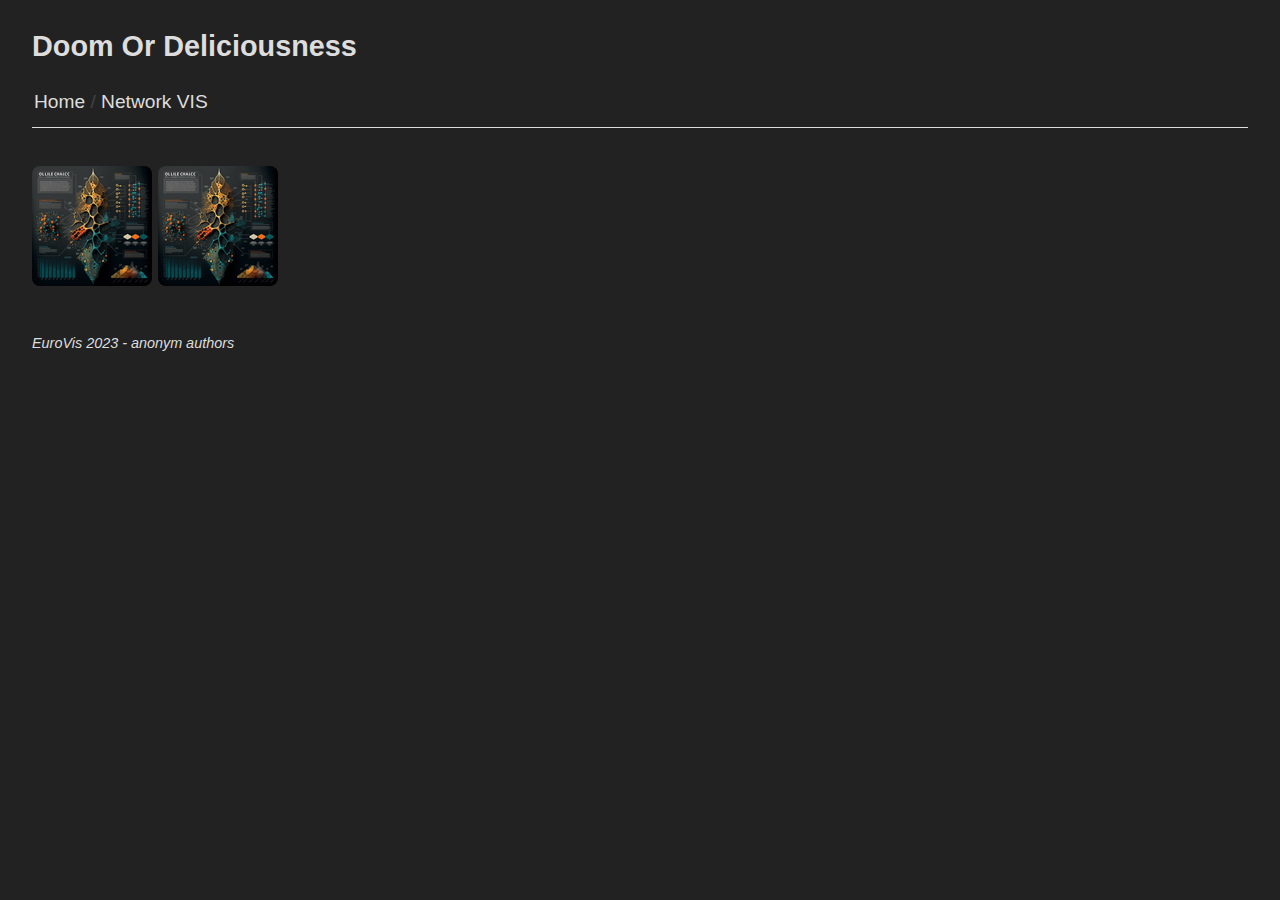
<file: Network-VIS.html>
<!DOCTYPE html>
<html>

  <head>
      <meta charset="utf-8" />
      <meta name="viewport" content="width=device-width, user-scalable=no" />
      <title>Doom Or Deliciousness - Network VIS</title>
      <link rel="stylesheet" href="public/lightgallery/css/lightgallery.css" />
      <link rel="stylesheet" href="public/videojs/video-js.min.css" />
      <link rel="stylesheet" href="public/lightgallery/css/lg-exif.min.css" />
      <link rel="stylesheet" href="public/core.css" />
      <link rel="stylesheet" href="public/theme.css" />
  </head>

  <body>

    
    <div id="container">
    
      <!--
        Gallery title
      -->
      <header>
        <h1><a href="index.html">Doom Or Deliciousness</a></h1>
      </header>
    
      <!--
        Breadcrumbs of parent albums
      -->
      <nav class="breadcrumbs">
    <a class="breadcrumb-item" href="index.html">Home</a>&nbsp;/&nbsp;<a class="breadcrumb-item" href="Network-VIS.html">Network VIS</a>
      </nav>
    
      <!--
        Nested albums, if any
      -->
      <div id="albums">
      </div>
    
      <!--
        All photos and videos
      -->
      <ul id="media" class="clearfix">
          
            <li data-src="media/large/Network%20VIS/data_visualization_chart_infographic_interface_desi_dbd9b9b0-ba7a-4e22-9b63-20a9fd582c91.png"
                data-sub-html=""
                data-download-url="media/original/Network%20VIS/data_visualization_chart_infographic_interface_desi_dbd9b9b0-ba7a-4e22-9b63-20a9fd582c91.png"
                
                data-filename="data_visualization_chart_infographic_interface_desi_dbd9b9b0-ba7a-4e22-9b63-20a9fd582c91.png"
          
              >
              <a href="media/original/Network%20VIS/data_visualization_chart_infographic_interface_desi_dbd9b9b0-ba7a-4e22-9b63-20a9fd582c91.png">
                <img src="media/thumbs/Network%20VIS/data_visualization_chart_infographic_interface_desi_dbd9b9b0-ba7a-4e22-9b63-20a9fd582c91.png"
                     width="120"
                     height="120"
                     alt="data_visualization_chart_infographic_interface_desi_dbd9b9b0-ba7a-4e22-9b63-20a9fd582c91.png" />
              </a>
            </li>      
            <li data-src="media/large/Network%20VIS/vschetinger_data_visualization_chart_infographic_interface_desi_dbd9b9b0-ba7a-4e22-9b63-20a9fd582c91.png"
                data-sub-html=""
                data-download-url="media/original/Network%20VIS/vschetinger_data_visualization_chart_infographic_interface_desi_dbd9b9b0-ba7a-4e22-9b63-20a9fd582c91.png"
                
                data-filename="vschetinger_data_visualization_chart_infographic_interface_desi_dbd9b9b0-ba7a-4e22-9b63-20a9fd582c91.png"
          
              >
              <a href="media/original/Network%20VIS/vschetinger_data_visualization_chart_infographic_interface_desi_dbd9b9b0-ba7a-4e22-9b63-20a9fd582c91.png">
                <img src="media/thumbs/Network%20VIS/vschetinger_data_visualization_chart_infographic_interface_desi_dbd9b9b0-ba7a-4e22-9b63-20a9fd582c91.png"
                     width="120"
                     height="120"
                     alt="vschetinger_data_visualization_chart_infographic_interface_desi_dbd9b9b0-ba7a-4e22-9b63-20a9fd582c91.png" />
              </a>
            </li>  </ul>
    
      <!--
        Pagination
      -->
    
      <!--
        Zip file link
      -->
    
    
      <!--
        Optional footer
      -->
      <footer>
        <p>EuroVis 2023 - anonym authors</p>
      </footer>
    
    </div>
    <!-- Video loader -->
    <div id="videos">
    </div>

    <!-- jQuery -->
    <script src="public/jquery.min.js"></script>
    <!-- VideoJS -->
    <script src="public/videojs/video.min.js"></script>
    <!-- LightGallery -->
    <script src="public/lightgallery/js/lightgallery.js"></script>
    <script src="public/lightgallery/js/lg-autoplay.js"></script>
    <script src="public/lightgallery/js/lg-pager.js"></script>
    <script src="public/lightgallery/js/lg-thumbnail.js"></script>
    <script src="public/lightgallery/js/lg-video.js"></script>
    <script src="public/lightgallery/js/lg-exif.min.js"></script>

    <script>
      $(document).ready(function() {
        $("#media").lightGallery({
          thumbWidth: 80,
          controls: true,
          loop : false,
          download: true,
          counter: true,
          videojs: true
        });
      });
    </script>


  </body>

</html>
</file>
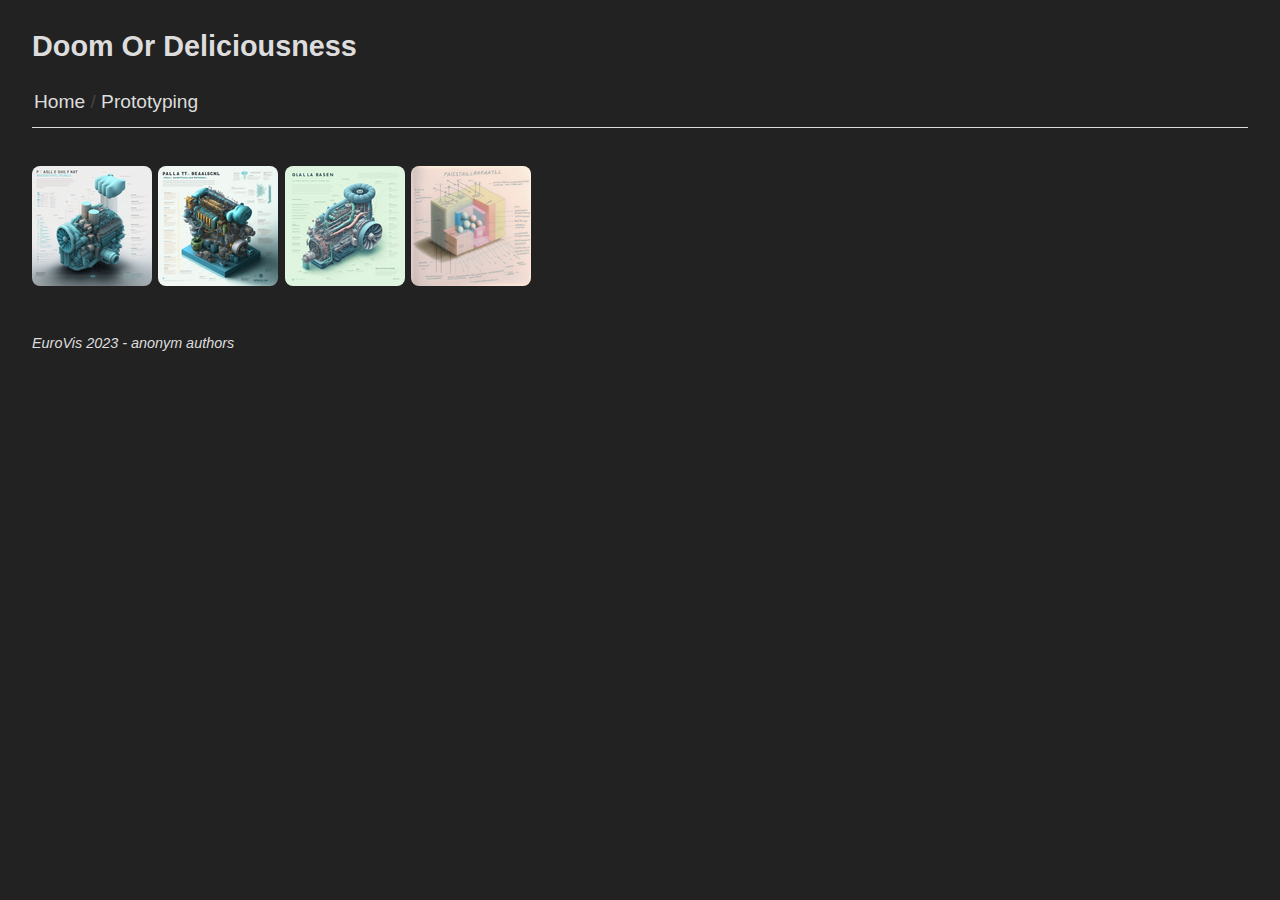
<file: Prototyping.html>
<!DOCTYPE html>
<html>

  <head>
      <meta charset="utf-8" />
      <meta name="viewport" content="width=device-width, user-scalable=no" />
      <title>Doom Or Deliciousness - Prototyping</title>
      <link rel="stylesheet" href="public/lightgallery/css/lightgallery.css" />
      <link rel="stylesheet" href="public/videojs/video-js.min.css" />
      <link rel="stylesheet" href="public/lightgallery/css/lg-exif.min.css" />
      <link rel="stylesheet" href="public/core.css" />
      <link rel="stylesheet" href="public/theme.css" />
  </head>

  <body>

    
    <div id="container">
    
      <!--
        Gallery title
      -->
      <header>
        <h1><a href="index.html">Doom Or Deliciousness</a></h1>
      </header>
    
      <!--
        Breadcrumbs of parent albums
      -->
      <nav class="breadcrumbs">
    <a class="breadcrumb-item" href="index.html">Home</a>&nbsp;/&nbsp;<a class="breadcrumb-item" href="Prototyping.html">Prototyping</a>
      </nav>
    
      <!--
        Nested albums, if any
      -->
      <div id="albums">
      </div>
    
      <!--
        All photos and videos
      -->
      <ul id="media" class="clearfix">
          
            <li data-src="media/large/Prototyping/pastel_data_visualization_infographic_explanation_o_8a50e0d7-80f7-4d0f-a800-faea19fd3514.png"
                data-sub-html=""
                data-download-url="media/original/Prototyping/pastel_data_visualization_infographic_explanation_o_8a50e0d7-80f7-4d0f-a800-faea19fd3514.png"
                
                data-filename="pastel_data_visualization_infographic_explanation_o_8a50e0d7-80f7-4d0f-a800-faea19fd3514.png"
          
              >
              <a href="media/original/Prototyping/pastel_data_visualization_infographic_explanation_o_8a50e0d7-80f7-4d0f-a800-faea19fd3514.png">
                <img src="media/thumbs/Prototyping/pastel_data_visualization_infographic_explanation_o_8a50e0d7-80f7-4d0f-a800-faea19fd3514.png"
                     width="120"
                     height="120"
                     alt="pastel_data_visualization_infographic_explanation_o_8a50e0d7-80f7-4d0f-a800-faea19fd3514.png" />
              </a>
            </li>      
            <li data-src="media/large/Prototyping/pastel_data_visualization_infographic_visual_explan_3d068b63-55b8-407d-a698-b470f8e3c2a9.png"
                data-sub-html=""
                data-download-url="media/original/Prototyping/pastel_data_visualization_infographic_visual_explan_3d068b63-55b8-407d-a698-b470f8e3c2a9.png"
                
                data-filename="pastel_data_visualization_infographic_visual_explan_3d068b63-55b8-407d-a698-b470f8e3c2a9.png"
          
              >
              <a href="media/original/Prototyping/pastel_data_visualization_infographic_visual_explan_3d068b63-55b8-407d-a698-b470f8e3c2a9.png">
                <img src="media/thumbs/Prototyping/pastel_data_visualization_infographic_visual_explan_3d068b63-55b8-407d-a698-b470f8e3c2a9.png"
                     width="120"
                     height="120"
                     alt="pastel_data_visualization_infographic_visual_explan_3d068b63-55b8-407d-a698-b470f8e3c2a9.png" />
              </a>
            </li>      
            <li data-src="media/large/Prototyping/pastel_data_visualization_infographic_visual_explan_faba515c-86e0-43db-995e-4bbf9ea9f171.png"
                data-sub-html=""
                data-download-url="media/original/Prototyping/pastel_data_visualization_infographic_visual_explan_faba515c-86e0-43db-995e-4bbf9ea9f171.png"
                
                data-filename="pastel_data_visualization_infographic_visual_explan_faba515c-86e0-43db-995e-4bbf9ea9f171.png"
          
              >
              <a href="media/original/Prototyping/pastel_data_visualization_infographic_visual_explan_faba515c-86e0-43db-995e-4bbf9ea9f171.png">
                <img src="media/thumbs/Prototyping/pastel_data_visualization_infographic_visual_explan_faba515c-86e0-43db-995e-4bbf9ea9f171.png"
                     width="120"
                     height="120"
                     alt="pastel_data_visualization_infographic_visual_explan_faba515c-86e0-43db-995e-4bbf9ea9f171.png" />
              </a>
            </li>      
            <li data-src="media/large/Prototyping/pastel_diagram_for_a_visual_grammar_for_enhanced_pa_0992c56c-32e3-46e8-bbec-1881bd5d15da.png"
                data-sub-html=""
                data-download-url="media/original/Prototyping/pastel_diagram_for_a_visual_grammar_for_enhanced_pa_0992c56c-32e3-46e8-bbec-1881bd5d15da.png"
                
                data-filename="pastel_diagram_for_a_visual_grammar_for_enhanced_pa_0992c56c-32e3-46e8-bbec-1881bd5d15da.png"
          
              >
              <a href="media/original/Prototyping/pastel_diagram_for_a_visual_grammar_for_enhanced_pa_0992c56c-32e3-46e8-bbec-1881bd5d15da.png">
                <img src="media/thumbs/Prototyping/pastel_diagram_for_a_visual_grammar_for_enhanced_pa_0992c56c-32e3-46e8-bbec-1881bd5d15da.png"
                     width="120"
                     height="120"
                     alt="pastel_diagram_for_a_visual_grammar_for_enhanced_pa_0992c56c-32e3-46e8-bbec-1881bd5d15da.png" />
              </a>
            </li>  </ul>
    
      <!--
        Pagination
      -->
    
      <!--
        Zip file link
      -->
    
    
      <!--
        Optional footer
      -->
      <footer>
        <p>EuroVis 2023 - anonym authors</p>
      </footer>
    
    </div>
    <!-- Video loader -->
    <div id="videos">
    </div>

    <!-- jQuery -->
    <script src="public/jquery.min.js"></script>
    <!-- VideoJS -->
    <script src="public/videojs/video.min.js"></script>
    <!-- LightGallery -->
    <script src="public/lightgallery/js/lightgallery.js"></script>
    <script src="public/lightgallery/js/lg-autoplay.js"></script>
    <script src="public/lightgallery/js/lg-pager.js"></script>
    <script src="public/lightgallery/js/lg-thumbnail.js"></script>
    <script src="public/lightgallery/js/lg-video.js"></script>
    <script src="public/lightgallery/js/lg-exif.min.js"></script>

    <script>
      $(document).ready(function() {
        $("#media").lightGallery({
          thumbWidth: 80,
          controls: true,
          loop : false,
          download: true,
          counter: true,
          videojs: true
        });
      });
    </script>


  </body>

</html>
</file>
<file: public/lightgallery/css/lightgallery.css>
/*! lightgallery - v1.2.14 - 2016-01-18
* http://sachinchoolur.github.io/lightGallery/
* Copyright (c) 2016 Sachin N; Licensed Apache 2.0 */
@font-face {
  font-family: 'lg';
  src: url("../fonts/lg.eot?n1z373");
  src: url("../fonts/lg.eot?#iefixn1z373") format("embedded-opentype"), url("../fonts/lg.woff?n1z373") format("woff"), url("../fonts/lg.ttf?n1z373") format("truetype"), url("../fonts/lg.svg?n1z373#lg") format("svg");
  font-weight: normal;
  font-style: normal;
}
.lg-icon {
  font-family: 'lg';
  speak: none;
  font-style: normal;
  font-weight: normal;
  font-variant: normal;
  text-transform: none;
  line-height: 1;
  /* Better Font Rendering =========== */
  -webkit-font-smoothing: antialiased;
  -moz-osx-font-smoothing: grayscale;
}

.lg-actions .lg-next, .lg-actions .lg-prev {
  background-color: rgba(0, 0, 0, 0.45);
  border-radius: 2px;
  color: #999;
  cursor: pointer;
  display: block;
  font-size: 22px;
  margin-top: -10px;
  padding: 8px 10px 9px;
  position: absolute;
  top: 50%;
  z-index: 1080;
}
.lg-actions .lg-next.disabled, .lg-actions .lg-prev.disabled {
  pointer-events: none;
  opacity: 0.5;
}
.lg-actions .lg-next:hover, .lg-actions .lg-prev:hover {
  color: #FFF;
}
.lg-actions .lg-next {
  right: 20px;
}
.lg-actions .lg-next:before {
  content: "\e095";
}
.lg-actions .lg-prev {
  left: 20px;
}
.lg-actions .lg-prev:after {
  content: "\e094";
}

@-webkit-keyframes lg-right-end {
  0% {
    left: 0;
  }
  50% {
    left: -30px;
  }
  100% {
    left: 0;
  }
}
@-moz-keyframes lg-right-end {
  0% {
    left: 0;
  }
  50% {
    left: -30px;
  }
  100% {
    left: 0;
  }
}
@-ms-keyframes lg-right-end {
  0% {
    left: 0;
  }
  50% {
    left: -30px;
  }
  100% {
    left: 0;
  }
}
@keyframes lg-right-end {
  0% {
    left: 0;
  }
  50% {
    left: -30px;
  }
  100% {
    left: 0;
  }
}
@-webkit-keyframes lg-left-end {
  0% {
    left: 0;
  }
  50% {
    left: 30px;
  }
  100% {
    left: 0;
  }
}
@-moz-keyframes lg-left-end {
  0% {
    left: 0;
  }
  50% {
    left: 30px;
  }
  100% {
    left: 0;
  }
}
@-ms-keyframes lg-left-end {
  0% {
    left: 0;
  }
  50% {
    left: 30px;
  }
  100% {
    left: 0;
  }
}
@keyframes lg-left-end {
  0% {
    left: 0;
  }
  50% {
    left: 30px;
  }
  100% {
    left: 0;
  }
}
.lg-outer.lg-right-end .lg-object {
  -webkit-animation: lg-right-end 0.3s;
  -o-animation: lg-right-end 0.3s;
  animation: lg-right-end 0.3s;
  position: relative;
}
.lg-outer.lg-left-end .lg-object {
  -webkit-animation: lg-left-end 0.3s;
  -o-animation: lg-left-end 0.3s;
  animation: lg-left-end 0.3s;
  position: relative;
}

.lg-toolbar {
  z-index: 1080;
  left: 0;
  position: absolute;
  top: 0;
  width: 100%;
  background-color: rgba(0, 0, 0, 0.45);
}
.lg-toolbar .lg-icon {
  color: #999;
  cursor: pointer;
  float: right;
  font-size: 24px;
  height: 47px;
  line-height: 27px;
  padding: 10px 0;
  text-align: center;
  width: 50px;
  text-decoration: none !important;
  outline: medium none;
}
.lg-toolbar .lg-icon:hover {
  color: #FFF;
}
.lg-toolbar .lg-close:after {
  content: "\e070";
}
.lg-toolbar .lg-download:after {
  content: "\e0f2";
}

.lg-sub-html {
  background-color: rgba(0, 0, 0, 0.45);
  bottom: 0;
  color: #EEE;
  font-size: 16px;
  left: 0;
  padding: 10px 40px;
  position: fixed;
  right: 0;
  text-align: center;
  z-index: 1080;
}
.lg-sub-html h4 {
  margin: 0;
  font-size: 13px;
  font-weight: bold;
}
.lg-sub-html p {
  font-size: 12px;
  margin: 5px 0 0;
}

#lg-counter {
  color: #999;
  display: inline-block;
  font-size: 16px;
  padding-left: 20px;
  padding-top: 12px;
  vertical-align: middle;
}

.lg-toolbar, .lg-prev, .lg-next {
  opacity: 1;
  -webkit-transition: -webkit-transform 0.35s cubic-bezier(0, 0, 0.25, 1) 0s, opacity 0.35s cubic-bezier(0, 0, 0.25, 1) 0s;
  -moz-transition: -moz-transform 0.35s cubic-bezier(0, 0, 0.25, 1) 0s, opacity 0.35s cubic-bezier(0, 0, 0.25, 1) 0s;
  -o-transition: -o-transform 0.35s cubic-bezier(0, 0, 0.25, 1) 0s, opacity 0.35s cubic-bezier(0, 0, 0.25, 1) 0s;
  transition: transform 0.35s cubic-bezier(0, 0, 0.25, 1) 0s, opacity 0.35s cubic-bezier(0, 0, 0.25, 1) 0s;
}

.lg-hide-items .lg-prev {
  opacity: 0;
  -webkit-transform: translate3d(-10px, 0, 0);
  transform: translate3d(-10px, 0, 0);
}
.lg-hide-items .lg-next {
  opacity: 0;
  -webkit-transform: translate3d(10px, 0, 0);
  transform: translate3d(10px, 0, 0);
}
.lg-hide-items .lg-toolbar {
  opacity: 0;
  -webkit-transform: translate3d(0, -10px, 0);
  transform: translate3d(0, -10px, 0);
}

body:not(.lg-from-hash) .lg-outer.lg-start-zoom .lg-object {
  -webkit-transform: scale3d(0.5, 0.5, 0.5);
  transform: scale3d(0.5, 0.5, 0.5);
  opacity: 0;
  -webkit-transition: -webkit-transform 250ms ease 0s, opacity 250ms !important;
  -moz-transition: -moz-transform 250ms ease 0s, opacity 250ms !important;
  -o-transition: -o-transform 250ms ease 0s, opacity 250ms !important;
  transition: transform 250ms ease 0s, opacity 250ms !important;
  -webkit-transform-origin: 50% 50%;
  -moz-transform-origin: 50% 50%;
  -ms-transform-origin: 50% 50%;
  transform-origin: 50% 50%;
}
body:not(.lg-from-hash) .lg-outer.lg-start-zoom .lg-item.lg-complete .lg-object {
  -webkit-transform: scale3d(1, 1, 1);
  transform: scale3d(1, 1, 1);
  opacity: 1;
}

.lg-outer .lg-thumb-outer {
  background-color: #0D0A0A;
  bottom: 0;
  position: absolute;
  width: 100%;
  z-index: 1080;
  max-height: 350px;
  -webkit-transform: translate3d(0, 100%, 0);
  transform: translate3d(0, 100%, 0);
  -webkit-transition: -webkit-transform 0.25s cubic-bezier(0, 0, 0.25, 1) 0s;
  -moz-transition: -moz-transform 0.25s cubic-bezier(0, 0, 0.25, 1) 0s;
  -o-transition: -o-transform 0.25s cubic-bezier(0, 0, 0.25, 1) 0s;
  transition: transform 0.25s cubic-bezier(0, 0, 0.25, 1) 0s;
}
.lg-outer .lg-thumb-outer.lg-grab .lg-thumb-item {
  cursor: -webkit-grab;
  cursor: -moz-grab;
  cursor: -o-grab;
  cursor: -ms-grab;
  cursor: grab;
}
.lg-outer .lg-thumb-outer.lg-grabbing .lg-thumb-item {
  cursor: move;
  cursor: -webkit-grabbing;
  cursor: -moz-grabbing;
  cursor: -o-grabbing;
  cursor: -ms-grabbing;
  cursor: grabbing;
}
.lg-outer .lg-thumb-outer.lg-dragging .lg-thumb {
  -webkit-transition-duration: 0s !important;
  transition-duration: 0s !important;
}
.lg-outer.lg-thumb-open .lg-thumb-outer {
  -webkit-transform: translate3d(0, 0%, 0);
  transform: translate3d(0, 0%, 0);
}
.lg-outer .lg-thumb {
  padding: 10px 0;
  height: 100%;
  margin-bottom: -5px;
}
.lg-outer .lg-thumb-item {
  border-radius: 5px;
  cursor: pointer;
  float: left;
  overflow: hidden;
  height: 100%;
  border: 2px solid #FFF;
  border-radius: 4px;
  margin-bottom: 5px;
}
@media (min-width: 1025px) {
  .lg-outer .lg-thumb-item {
    -webkit-transition: border-color 0.25s ease;
    -o-transition: border-color 0.25s ease;
    transition: border-color 0.25s ease;
  }
}
.lg-outer .lg-thumb-item.active, .lg-outer .lg-thumb-item:hover {
  border-color: #a90707;
}
.lg-outer .lg-thumb-item img {
  width: 100%;
  height: 100%;
}
.lg-outer.lg-has-thumb .lg-item {
  padding-bottom: 120px;
}
.lg-outer.lg-can-toggle .lg-item {
  padding-bottom: 0;
}
.lg-outer.lg-pull-caption-up .lg-sub-html {
  -webkit-transition: bottom 0.25s ease;
  -o-transition: bottom 0.25s ease;
  transition: bottom 0.25s ease;
}
.lg-outer.lg-pull-caption-up.lg-thumb-open .lg-sub-html {
  bottom: 100px;
}
.lg-outer .lg-toogle-thumb {
  background-color: #0D0A0A;
  border-radius: 2px 2px 0 0;
  color: #999;
  cursor: pointer;
  font-size: 24px;
  height: 39px;
  line-height: 27px;
  padding: 5px 0;
  position: absolute;
  right: 20px;
  text-align: center;
  top: -39px;
  width: 50px;
}
.lg-outer .lg-toogle-thumb:after {
  content: "\e1ff";
}
.lg-outer .lg-toogle-thumb:hover {
  color: #FFF;
}

.lg-outer .lg-video-cont {
  display: inline-block;
  vertical-align: middle;
  max-width: 1140px;
  max-height: 100%;
  width: 100%;
  padding: 0 5px;
}
.lg-outer .lg-video {
  width: 100%;
  height: 0;
  padding-bottom: 56.25%;
  overflow: hidden;
  position: relative;
}
.lg-outer .lg-video .lg-object {
  display: inline-block;
  position: absolute;
  top: 0;
  left: 0;
  width: 100% !important;
  height: 100% !important;
}
.lg-outer .lg-video .lg-video-play {
  width: 84px;
  height: 59px;
  position: absolute;
  left: 50%;
  top: 50%;
  margin-left: -42px;
  margin-top: -30px;
  z-index: 1080;
  cursor: pointer;
}
.lg-outer .lg-has-vimeo .lg-video-play {
  background: url("../img/vimeo-play.png") no-repeat scroll 0 0 transparent;
}
.lg-outer .lg-has-vimeo:hover .lg-video-play {
  background: url("../img/vimeo-play.png") no-repeat scroll 0 -58px transparent;
}
.lg-outer .lg-has-html5 .lg-video-play {
  background: transparent url("../img/video-play.png") no-repeat scroll 0 0;
  height: 64px;
  margin-left: -32px;
  margin-top: -32px;
  width: 64px;
  opacity: 0.8;
}
.lg-outer .lg-has-html5:hover .lg-video-play {
  opacity: 1;
}
.lg-outer .lg-has-youtube .lg-video-play {
  background: url("../img/youtube-play.png") no-repeat scroll 0 0 transparent;
}
.lg-outer .lg-has-youtube:hover .lg-video-play {
  background: url("../img/youtube-play.png") no-repeat scroll 0 -60px transparent;
}
.lg-outer .lg-video-object {
  width: 100% !important;
  height: 100% !important;
  position: absolute;
  top: 0;
  left: 0;
}
.lg-outer .lg-has-video .lg-video-object {
  visibility: hidden;
}
.lg-outer .lg-has-video.lg-video-palying .lg-object, .lg-outer .lg-has-video.lg-video-palying .lg-video-play {
  display: none;
}
.lg-outer .lg-has-video.lg-video-palying .lg-video-object {
  visibility: visible;
}

.lg-progress-bar {
  background-color: #333;
  height: 5px;
  left: 0;
  position: absolute;
  top: 0;
  width: 100%;
  z-index: 1080;
  opacity: 0;
  -webkit-transition: opacity 0.08s ease 0s;
  -moz-transition: opacity 0.08s ease 0s;
  -o-transition: opacity 0.08s ease 0s;
  transition: opacity 0.08s ease 0s;
}
.lg-progress-bar .lg-progress {
  background-color: #a90707;
  height: 5px;
  width: 0;
}
.lg-progress-bar.lg-start .lg-progress {
  width: 100%;
}
.lg-show-autoplay .lg-progress-bar {
  opacity: 1;
}

.lg-autoplay-button:after {
  content: "\e01d";
}
.lg-show-autoplay .lg-autoplay-button:after {
  content: "\e01a";
}

.lg-outer.lg-css3.lg-zoom-dragging .lg-item.lg-complete.lg-zoomable .lg-img-wrap, .lg-outer.lg-css3.lg-zoom-dragging .lg-item.lg-complete.lg-zoomable .lg-image {
  -webkit-transition-duration: 0s;
  transition-duration: 0s;
}
.lg-outer .lg-item.lg-complete.lg-zoomable .lg-img-wrap {
  -webkit-transition: -webkit-transform 0.3s ease 0s;
  -moz-transition: -moz-transform 0.3s ease 0s;
  -o-transition: -o-transform 0.3s ease 0s;
  transition: transform 0.3s ease 0s;
  -webkit-transform: translate3d(0, 0, 0);
  transform: translate3d(0, 0, 0);
  -webkit-backface-visibility: hidden;
  -moz-backface-visibility: hidden;
  backface-visibility: hidden;
}
.lg-outer .lg-item.lg-complete.lg-zoomable .lg-image {
  -webkit-transform: scale3d(1, 1, 1);
  transform: scale3d(1, 1, 1);
  -webkit-transition: -webkit-transform 0.3s ease 0s, opacity 0.15s !important;
  -moz-transition: -moz-transform 0.3s ease 0s, opacity 0.15s !important;
  -o-transition: -o-transform 0.3s ease 0s, opacity 0.15s !important;
  transition: transform 0.3s ease 0s, opacity 0.15s !important;
  -webkit-transform-origin: 0 0;
  -moz-transform-origin: 0 0;
  -ms-transform-origin: 0 0;
  transform-origin: 0 0;
  -webkit-backface-visibility: hidden;
  -moz-backface-visibility: hidden;
  backface-visibility: hidden;
}

#lg-zoom-in:after {
  content: "\e311";
}

#lg-zoom-out {
  opacity: 0.5;
  pointer-events: none;
}
#lg-zoom-out:after {
  content: "\e312";
}
.lg-zoomed #lg-zoom-out {
  opacity: 1;
  pointer-events: auto;
}

.lg-outer .lg-pager-outer {
  bottom: 60px;
  left: 0;
  position: absolute;
  right: 0;
  text-align: center;
  z-index: 1080;
  height: 10px;
}
.lg-outer .lg-pager-outer.lg-pager-hover .lg-pager-cont {
  overflow: visible;
}
.lg-outer .lg-pager-cont {
  cursor: pointer;
  display: inline-block;
  overflow: hidden;
  position: relative;
  vertical-align: top;
  margin: 0 5px;
}
.lg-outer .lg-pager-cont:hover .lg-pager-thumb-cont {
  opacity: 1;
  -webkit-transform: translate3d(0, 0, 0);
  transform: translate3d(0, 0, 0);
}
.lg-outer .lg-pager-cont.lg-pager-active .lg-pager {
  box-shadow: 0 0 0 2px white inset;
}
.lg-outer .lg-pager-thumb-cont {
  background-color: #fff;
  color: #FFF;
  bottom: 100%;
  height: 83px;
  left: 0;
  margin-bottom: 20px;
  margin-left: -60px;
  opacity: 0;
  padding: 5px;
  position: absolute;
  width: 120px;
  border-radius: 3px;
  -webkit-transition: opacity 0.15s ease 0s, -webkit-transform 0.15s ease 0s;
  -moz-transition: opacity 0.15s ease 0s, -moz-transform 0.15s ease 0s;
  -o-transition: opacity 0.15s ease 0s, -o-transform 0.15s ease 0s;
  transition: opacity 0.15s ease 0s, transform 0.15s ease 0s;
  -webkit-transform: translate3d(0, 5px, 0);
  transform: translate3d(0, 5px, 0);
}
.lg-outer .lg-pager-thumb-cont img {
  width: 100%;
  height: 100%;
}
.lg-outer .lg-pager {
  background-color: rgba(255, 255, 255, 0.5);
  border-radius: 50%;
  box-shadow: 0 0 0 8px rgba(255, 255, 255, 0.7) inset;
  display: block;
  height: 12px;
  -webkit-transition: box-shadow 0.3s ease 0s;
  -o-transition: box-shadow 0.3s ease 0s;
  transition: box-shadow 0.3s ease 0s;
  width: 12px;
}
.lg-outer .lg-pager:hover, .lg-outer .lg-pager:focus {
  box-shadow: 0 0 0 8px white inset;
}
.lg-outer .lg-caret {
  border-left: 10px solid transparent;
  border-right: 10px solid transparent;
  border-top: 10px dashed;
  bottom: -10px;
  display: inline-block;
  height: 0;
  left: 50%;
  margin-left: -5px;
  position: absolute;
  vertical-align: middle;
  width: 0;
}

.lg-fullscreen:after {
  content: "\e20c";
}
.lg-fullscreen-on .lg-fullscreen:after {
  content: "\e20d";
}

.group {
  *zoom: 1;
}

.group:before, .group:after {
  display: table;
  content: "";
  line-height: 0;
}

.group:after {
  clear: both;
}

.lg-outer {
  width: 100%;
  height: 100%;
  position: fixed;
  top: 0;
  left: 0;
  z-index: 1050;
  opacity: 0;
  -webkit-transition: opacity 0.15s ease 0s;
  -o-transition: opacity 0.15s ease 0s;
  transition: opacity 0.15s ease 0s;
}
.lg-outer * {
  -webkit-box-sizing: border-box;
  -moz-box-sizing: border-box;
  box-sizing: border-box;
}
.lg-outer.lg-visible {
  opacity: 1;
}
.lg-outer.lg-css3 .lg-item.lg-prev-slide, .lg-outer.lg-css3 .lg-item.lg-next-slide, .lg-outer.lg-css3 .lg-item.lg-current {
  -webkit-transition-duration: inherit !important;
  transition-duration: inherit !important;
  -webkit-transition-timing-function: inherit !important;
  transition-timing-function: inherit !important;
}
.lg-outer.lg-css3.lg-dragging .lg-item.lg-prev-slide, .lg-outer.lg-css3.lg-dragging .lg-item.lg-next-slide, .lg-outer.lg-css3.lg-dragging .lg-item.lg-current {
  -webkit-transition-duration: 0s !important;
  transition-duration: 0s !important;
  opacity: 1;
}
.lg-outer.lg-grab img.lg-object {
  cursor: -webkit-grab;
  cursor: -moz-grab;
  cursor: -o-grab;
  cursor: -ms-grab;
  cursor: grab;
}
.lg-outer.lg-grabbing img.lg-object {
  cursor: move;
  cursor: -webkit-grabbing;
  cursor: -moz-grabbing;
  cursor: -o-grabbing;
  cursor: -ms-grabbing;
  cursor: grabbing;
}
.lg-outer .lg {
  height: 100%;
  width: 100%;
  position: relative;
  overflow: hidden;
  margin-left: auto;
  margin-right: auto;
  max-width: 100%;
  max-height: 100%;
}
.lg-outer .lg-inner {
  width: 100%;
  height: 100%;
  position: absolute;
  left: 0;
  top: 0;
  white-space: nowrap;
}
.lg-outer .lg-item {
  background: url("../img/loading.gif") no-repeat scroll center center transparent;
  display: none !important;
}
.lg-outer.lg-css3 .lg-prev-slide, .lg-outer.lg-css3 .lg-current, .lg-outer.lg-css3 .lg-next-slide {
  display: inline-block !important;
}
.lg-outer.lg-css .lg-current {
  display: inline-block !important;
}
.lg-outer .lg-item, .lg-outer .lg-img-wrap {
  display: inline-block;
  text-align: center;
  position: absolute;
  width: 100%;
  height: 100%;
}
.lg-outer .lg-item:before, .lg-outer .lg-img-wrap:before {
  content: "";
  display: inline-block;
  height: 50%;
  width: 1px;
  margin-right: -1px;
}
.lg-outer .lg-img-wrap {
  top: 0;
  bottom: 0;
  left: 0;
  right: 0;
  padding: 0 5px;
}
.lg-outer .lg-item.lg-complete {
  background-image: none;
}
.lg-outer .lg-item.lg-current {
  z-index: 1060;
}
.lg-outer .lg-image {
  display: inline-block;
  vertical-align: middle;
  max-width: 100%;
  max-height: 100%;
  width: auto !important;
  height: auto !important;
}
.lg-outer.lg-show-after-load .lg-item .lg-object, .lg-outer.lg-show-after-load .lg-item .lg-video-play {
  opacity: 0;
  -webkit-transition: opacity 0.15s ease 0s;
  -o-transition: opacity 0.15s ease 0s;
  transition: opacity 0.15s ease 0s;
}
.lg-outer.lg-show-after-load .lg-item.lg-complete .lg-object, .lg-outer.lg-show-after-load .lg-item.lg-complete .lg-video-play {
  opacity: 1;
}
.lg-outer .lg-empty-html {
  display: none;
}
.lg-outer.lg-hide-download #lg-download {
  display: none;
}

.lg-backdrop {
  position: fixed;
  top: 0;
  left: 0;
  right: 0;
  bottom: 0;
  z-index: 1040;
  background-color: #000;
  opacity: 0;
  -webkit-transition: opacity 0.15s ease 0s;
  -o-transition: opacity 0.15s ease 0s;
  transition: opacity 0.15s ease 0s;
}
.lg-backdrop.in {
  opacity: 1;
}

.lg-css3.lg-no-trans .lg-prev-slide, .lg-css3.lg-no-trans .lg-next-slide, .lg-css3.lg-no-trans .lg-current {
  -webkit-transition: none 0s ease 0s !important;
  -moz-transition: none 0s ease 0s !important;
  -o-transition: none 0s ease 0s !important;
  transition: none 0s ease 0s !important;
}
.lg-css3.lg-use-css3 .lg-item {
  -webkit-backface-visibility: hidden;
  -moz-backface-visibility: hidden;
  backface-visibility: hidden;
}
.lg-css3.lg-use-left .lg-item {
  -webkit-backface-visibility: hidden;
  -moz-backface-visibility: hidden;
  backface-visibility: hidden;
}
.lg-css3.lg-fade .lg-item {
  opacity: 0;
}
.lg-css3.lg-fade .lg-item.lg-current {
  opacity: 1;
}
.lg-css3.lg-fade .lg-item.lg-prev-slide, .lg-css3.lg-fade .lg-item.lg-next-slide, .lg-css3.lg-fade .lg-item.lg-current {
  -webkit-transition: opacity 0.1s ease 0s;
  -moz-transition: opacity 0.1s ease 0s;
  -o-transition: opacity 0.1s ease 0s;
  transition: opacity 0.1s ease 0s;
}
.lg-css3.lg-slide.lg-use-css3 .lg-item {
  opacity: 0;
}
.lg-css3.lg-slide.lg-use-css3 .lg-item.lg-prev-slide {
  -webkit-transform: translate3d(-100%, 0, 0);
  transform: translate3d(-100%, 0, 0);
}
.lg-css3.lg-slide.lg-use-css3 .lg-item.lg-next-slide {
  -webkit-transform: translate3d(100%, 0, 0);
  transform: translate3d(100%, 0, 0);
}
.lg-css3.lg-slide.lg-use-css3 .lg-item.lg-current {
  -webkit-transform: translate3d(0, 0, 0);
  transform: translate3d(0, 0, 0);
  opacity: 1;
}
.lg-css3.lg-slide.lg-use-css3 .lg-item.lg-prev-slide, .lg-css3.lg-slide.lg-use-css3 .lg-item.lg-next-slide, .lg-css3.lg-slide.lg-use-css3 .lg-item.lg-current {
  -webkit-transition: -webkit-transform 1s cubic-bezier(0, 0, 0.25, 1) 0s, opacity 0.1s ease 0s;
  -moz-transition: -moz-transform 1s cubic-bezier(0, 0, 0.25, 1) 0s, opacity 0.1s ease 0s;
  -o-transition: -o-transform 1s cubic-bezier(0, 0, 0.25, 1) 0s, opacity 0.1s ease 0s;
  transition: transform 1s cubic-bezier(0, 0, 0.25, 1) 0s, opacity 0.1s ease 0s;
}
.lg-css3.lg-slide.lg-use-left .lg-item {
  opacity: 0;
  position: absolute;
  left: 0;
}
.lg-css3.lg-slide.lg-use-left .lg-item.lg-prev-slide {
  left: -100%;
}
.lg-css3.lg-slide.lg-use-left .lg-item.lg-next-slide {
  left: 100%;
}
.lg-css3.lg-slide.lg-use-left .lg-item.lg-current {
  left: 0;
  opacity: 1;
}
.lg-css3.lg-slide.lg-use-left .lg-item.lg-prev-slide, .lg-css3.lg-slide.lg-use-left .lg-item.lg-next-slide, .lg-css3.lg-slide.lg-use-left .lg-item.lg-current {
  -webkit-transition: left 1s cubic-bezier(0, 0, 0.25, 1) 0s, opacity 0.1s ease 0s;
  -moz-transition: left 1s cubic-bezier(0, 0, 0.25, 1) 0s, opacity 0.1s ease 0s;
  -o-transition: left 1s cubic-bezier(0, 0, 0.25, 1) 0s, opacity 0.1s ease 0s;
  transition: left 1s cubic-bezier(0, 0, 0.25, 1) 0s, opacity 0.1s ease 0s;
}

/*# sourceMappingURL=lightgallery.css.map */
</file>
<file: public/theme.css>
* {
  box-sizing: border-box;
  -moz-box-sizing: border-box;
}
html {
  height: 100%;
}
html,
body {
  padding: 0;
  margin: 0;
}
body {
  background: #fff;
  color: #444;
  font-family: 'Open Sans', sans-serif;
  font-size: 16px;
  font-weight: lighter;
  margin-bottom: 1em;
}
a {
  color: #444;
  text-decoration: none;
}
.clearfix:after {
  content: " ";
  display: block;
  clear: both;
}
.noselect {
  cursor: default;
  -webkit-touch-callout: none;
  -webkit-user-select: none;
  -khtml-user-select: none;
  -moz-user-select: none;
  -ms-user-select: none;
  user-select: none;
}
#container {
  padding: 2em;
}
header {
  font-size: 1.8em;
  margin-bottom: 1.1em;
}
h1 {
  display: inline-block;
  font-weight: bold;
}
h1 a {
  color: #444;
}
footer {
  color: #666;
  font-size: 0.9em;
  font-style: italic;
  margin-top: 3em;
}
footer a {
  color: #17baef;
}
nav.breadcrumbs {
  border-bottom: 1px solid #ddd;
  font-size: 1.2em;
  margin-bottom: 2em;
  padding: 0em 0em 0.8em 0.1em;
}
#albums,
#media {
  margin: 0em;
}
#albums a {
  -webkit-font-smoothing: antialiased;
  -moz-osx-font-smoothing: grayscale;
  display: inline-block;
  margin-right: 2em;
  margin-bottom: 3em;
  position: relative;
  overflow: hidden;
  width: 300px;
  height: 220px;
  background-size: cover;
  border-radius: 8px;
}
#albums .info {
  position: absolute;
  padding: 1em;
  background: rgba(0, 0, 0, 0.3);
  color: #fff;
  font-size: 0.9em;
  line-height: 1.2em;
  margin: 0;
  width: 100%;
  font-weight: bold;
  bottom: 0;
}
#albums h3 {
  font-size: 1.3em;
  margin-bottom: 0.2em;
}
#media li {
  float: left;
  margin-right: 0.4em;
  margin-bottom: 0.2em;
  position: relative;
  cursor: zoom-in;
}
#media a {
  display: inline-block;
}
#media img {
  border-radius: 8px;
  display: block;
}
#media li .video-overlay {
  left: 50%;
  height: 48px;
  margin-left: -24px;
  margin-top: -24px;
  position: absolute;
  top: 50%;
  width: 48px;
}
@media only screen and (max-width: 360px) {
  #albums a {
    width: 100%;
    height: 190px;
  }
}
nav.pagination {
  color: #666;
  display: inline-block;
  font-size: 1em;
  margin-top: 2em;
  padding: 0em 0em 0.5em 0em;
}
nav.pagination .page {
  margin-right: 0.2em;
}
nav.pagination .page.current {
  font-weight: bold;
}
nav.pagination a {
  color: #666;
}
#zip {
  color: #666;
  margin-bottom: 2em;
}
#zip a {
  color: #3399ff;
}
/* Your custom styles goes here */


.info .date {
    display: none;
  }

  body {
    /* background: #050505; */
    background: #222;
  }
  
  h1 a, .breadcrumb-item, footer p {
    color: #ddd;
  }
</file>
<file: public/videojs/video-js.min.css>
.video-js .vjs-big-play-button .vjs-icon-placeholder:before,.video-js .vjs-modal-dialog,.vjs-button>.vjs-icon-placeholder:before,.vjs-modal-dialog .vjs-modal-dialog-content{position:absolute;top:0;left:0;width:100%;height:100%}.video-js .vjs-big-play-button .vjs-icon-placeholder:before,.vjs-button>.vjs-icon-placeholder:before{text-align:center}@font-face{font-family:VideoJS;src:url(font/VideoJS.eot?#iefix) format("eot")}@font-face{font-family:VideoJS;src:url([data-uri]) format("woff"),url([data-uri]) format("truetype");font-weight:400;font-style:normal}.video-js .vjs-big-play-button .vjs-icon-placeholder:before,.video-js .vjs-play-control .vjs-icon-placeholder,.vjs-icon-play{font-family:VideoJS;font-weight:400;font-style:normal}.video-js .vjs-big-play-button .vjs-icon-placeholder:before,.video-js .vjs-play-control .vjs-icon-placeholder:before,.vjs-icon-play:before{content:"\f101"}.vjs-icon-play-circle{font-family:VideoJS;font-weight:400;font-style:normal}.vjs-icon-play-circle:before{content:"\f102"}.video-js .vjs-play-control.vjs-playing .vjs-icon-placeholder,.vjs-icon-pause{font-family:VideoJS;font-weight:400;font-style:normal}.video-js .vjs-play-control.vjs-playing .vjs-icon-placeholder:before,.vjs-icon-pause:before{content:"\f103"}.video-js .vjs-mute-control.vjs-vol-0 .vjs-icon-placeholder,.vjs-icon-volume-mute{font-family:VideoJS;font-weight:400;font-style:normal}.video-js .vjs-mute-control.vjs-vol-0 .vjs-icon-placeholder:before,.vjs-icon-volume-mute:before{content:"\f104"}.video-js .vjs-mute-control.vjs-vol-1 .vjs-icon-placeholder,.vjs-icon-volume-low{font-family:VideoJS;font-weight:400;font-style:normal}.video-js .vjs-mute-control.vjs-vol-1 .vjs-icon-placeholder:before,.vjs-icon-volume-low:before{content:"\f105"}.video-js .vjs-mute-control.vjs-vol-2 .vjs-icon-placeholder,.vjs-icon-volume-mid{font-family:VideoJS;font-weight:400;font-style:normal}.video-js .vjs-mute-control.vjs-vol-2 .vjs-icon-placeholder:before,.vjs-icon-volume-mid:before{content:"\f106"}.video-js .vjs-mute-control .vjs-icon-placeholder,.vjs-icon-volume-high{font-family:VideoJS;font-weight:400;font-style:normal}.video-js .vjs-mute-control .vjs-icon-placeholder:before,.vjs-icon-volume-high:before{content:"\f107"}.video-js .vjs-fullscreen-control .vjs-icon-placeholder,.vjs-icon-fullscreen-enter{font-family:VideoJS;font-weight:400;font-style:normal}.video-js .vjs-fullscreen-control .vjs-icon-placeholder:before,.vjs-icon-fullscreen-enter:before{content:"\f108"}.video-js.vjs-fullscreen .vjs-fullscreen-control .vjs-icon-placeholder,.vjs-icon-fullscreen-exit{font-family:VideoJS;font-weight:400;font-style:normal}.video-js.vjs-fullscreen .vjs-fullscreen-control .vjs-icon-placeholder:before,.vjs-icon-fullscreen-exit:before{content:"\f109"}.vjs-icon-square{font-family:VideoJS;font-weight:400;font-style:normal}.vjs-icon-square:before{content:"\f10a"}.vjs-icon-spinner{font-family:VideoJS;font-weight:400;font-style:normal}.vjs-icon-spinner:before{content:"\f10b"}.video-js .vjs-subs-caps-button .vjs-icon-placeholder,.video-js .vjs-subtitles-button .vjs-icon-placeholder,.video-js.video-js:lang(en-AU) .vjs-subs-caps-button .vjs-icon-placeholder,.video-js.video-js:lang(en-GB) .vjs-subs-caps-button .vjs-icon-placeholder,.video-js.video-js:lang(en-IE) .vjs-subs-caps-button .vjs-icon-placeholder,.video-js.video-js:lang(en-NZ) .vjs-subs-caps-button .vjs-icon-placeholder,.vjs-icon-subtitles{font-family:VideoJS;font-weight:400;font-style:normal}.video-js .vjs-subs-caps-button .vjs-icon-placeholder:before,.video-js .vjs-subtitles-button .vjs-icon-placeholder:before,.video-js.video-js:lang(en-AU) .vjs-subs-caps-button .vjs-icon-placeholder:before,.video-js.video-js:lang(en-GB) .vjs-subs-caps-button .vjs-icon-placeholder:before,.video-js.video-js:lang(en-IE) .vjs-subs-caps-button .vjs-icon-placeholder:before,.video-js.video-js:lang(en-NZ) .vjs-subs-caps-button .vjs-icon-placeholder:before,.vjs-icon-subtitles:before{content:"\f10c"}.video-js .vjs-captions-button .vjs-icon-placeholder,.video-js:lang(en) .vjs-subs-caps-button .vjs-icon-placeholder,.video-js:lang(fr-CA) .vjs-subs-caps-button .vjs-icon-placeholder,.vjs-icon-captions{font-family:VideoJS;font-weight:400;font-style:normal}.video-js .vjs-captions-button .vjs-icon-placeholder:before,.video-js:lang(en) .vjs-subs-caps-button .vjs-icon-placeholder:before,.video-js:lang(fr-CA) .vjs-subs-caps-button .vjs-icon-placeholder:before,.vjs-icon-captions:before{content:"\f10d"}.video-js .vjs-chapters-button .vjs-icon-placeholder,.vjs-icon-chapters{font-family:VideoJS;font-weight:400;font-style:normal}.video-js .vjs-chapters-button .vjs-icon-placeholder:before,.vjs-icon-chapters:before{content:"\f10e"}.vjs-icon-share{font-family:VideoJS;font-weight:400;font-style:normal}.vjs-icon-share:before{content:"\f10f"}.vjs-icon-cog{font-family:VideoJS;font-weight:400;font-style:normal}.vjs-icon-cog:before{content:"\f110"}.video-js .vjs-play-progress,.video-js .vjs-volume-level,.vjs-icon-circle{font-family:VideoJS;font-weight:400;font-style:normal}.video-js .vjs-play-progress:before,.video-js .vjs-volume-level:before,.vjs-icon-circle:before{content:"\f111"}.vjs-icon-circle-outline{font-family:VideoJS;font-weight:400;font-style:normal}.vjs-icon-circle-outline:before{content:"\f112"}.vjs-icon-circle-inner-circle{font-family:VideoJS;font-weight:400;font-style:normal}.vjs-icon-circle-inner-circle:before{content:"\f113"}.vjs-icon-hd{font-family:VideoJS;font-weight:400;font-style:normal}.vjs-icon-hd:before{content:"\f114"}.video-js .vjs-control.vjs-close-button .vjs-icon-placeholder,.vjs-icon-cancel{font-family:VideoJS;font-weight:400;font-style:normal}.video-js .vjs-control.vjs-close-button .vjs-icon-placeholder:before,.vjs-icon-cancel:before{content:"\f115"}.video-js .vjs-play-control.vjs-ended .vjs-icon-placeholder,.vjs-icon-replay{font-family:VideoJS;font-weight:400;font-style:normal}.video-js .vjs-play-control.vjs-ended .vjs-icon-placeholder:before,.vjs-icon-replay:before{content:"\f116"}.vjs-icon-facebook{font-family:VideoJS;font-weight:400;font-style:normal}.vjs-icon-facebook:before{content:"\f117"}.vjs-icon-gplus{font-family:VideoJS;font-weight:400;font-style:normal}.vjs-icon-gplus:before{content:"\f118"}.vjs-icon-linkedin{font-family:VideoJS;font-weight:400;font-style:normal}.vjs-icon-linkedin:before{content:"\f119"}.vjs-icon-twitter{font-family:VideoJS;font-weight:400;font-style:normal}.vjs-icon-twitter:before{content:"\f11a"}.vjs-icon-tumblr{font-family:VideoJS;font-weight:400;font-style:normal}.vjs-icon-tumblr:before{content:"\f11b"}.vjs-icon-pinterest{font-family:VideoJS;font-weight:400;font-style:normal}.vjs-icon-pinterest:before{content:"\f11c"}.video-js .vjs-descriptions-button .vjs-icon-placeholder,.vjs-icon-audio-description{font-family:VideoJS;font-weight:400;font-style:normal}.video-js .vjs-descriptions-button .vjs-icon-placeholder:before,.vjs-icon-audio-description:before{content:"\f11d"}.video-js .vjs-audio-button .vjs-icon-placeholder,.vjs-icon-audio{font-family:VideoJS;font-weight:400;font-style:normal}.video-js .vjs-audio-button .vjs-icon-placeholder:before,.vjs-icon-audio:before{content:"\f11e"}.video-js{display:block;vertical-align:top;box-sizing:border-box;color:#fff;background-color:#000;position:relative;padding:0;font-size:10px;line-height:1;font-weight:400;font-style:normal;font-family:Arial,Helvetica,sans-serif}.video-js:-moz-full-screen{position:absolute}.video-js:-webkit-full-screen{width:100%!important;height:100%!important}.video-js[tabindex="-1"]{outline:0}.video-js *,.video-js :after,.video-js :before{box-sizing:inherit}.video-js ul{font-family:inherit;font-size:inherit;line-height:inherit;list-style-position:outside;margin-left:0;margin-right:0;margin-top:0;margin-bottom:0}.video-js.vjs-16-9,.video-js.vjs-4-3,.video-js.vjs-fluid{width:100%;max-width:100%;height:0}.video-js.vjs-16-9{padding-top:56.25%}.video-js.vjs-4-3{padding-top:75%}.video-js.vjs-fill{width:100%;height:100%}.video-js .vjs-tech{position:absolute;top:0;left:0;width:100%;height:100%}body.vjs-full-window{padding:0;margin:0;height:100%;overflow-y:auto}.vjs-full-window .video-js.vjs-fullscreen{position:fixed;overflow:hidden;z-index:1000;left:0;top:0;bottom:0;right:0}.video-js.vjs-fullscreen{width:100%!important;height:100%!important;padding-top:0!important}.video-js.vjs-fullscreen.vjs-user-inactive{cursor:none}.vjs-hidden{display:none!important}.vjs-disabled{opacity:.5;cursor:default}.video-js .vjs-offscreen{height:1px;left:-9999px;position:absolute;top:0;width:1px}.vjs-lock-showing{display:block!important;opacity:1;visibility:visible}.vjs-no-js{padding:20px;color:#fff;background-color:#000;font-size:18px;font-family:Arial,Helvetica,sans-serif;text-align:center;width:300px;height:150px;margin:0 auto}.vjs-no-js a,.vjs-no-js a:visited{color:#66a8cc}.video-js .vjs-big-play-button{font-size:3em;line-height:1.5em;height:1.5em;width:3em;display:block;position:absolute;top:10px;left:10px;padding:0;cursor:pointer;opacity:1;border:.06666em solid #fff;background-color:#2b333f;background-color:rgba(43,51,63,.7);-webkit-border-radius:.3em;-moz-border-radius:.3em;border-radius:.3em;-webkit-transition:all .4s;-moz-transition:all .4s;-ms-transition:all .4s;-o-transition:all .4s;transition:all .4s}.vjs-big-play-centered .vjs-big-play-button{top:50%;left:50%;margin-top:-.75em;margin-left:-1.5em}.video-js .vjs-big-play-button:focus,.video-js:hover .vjs-big-play-button{border-color:#fff;background-color:#73859f;background-color:rgba(115,133,159,.5);-webkit-transition:all 0s;-moz-transition:all 0s;-ms-transition:all 0s;-o-transition:all 0s;transition:all 0s}.vjs-controls-disabled .vjs-big-play-button,.vjs-error .vjs-big-play-button,.vjs-has-started .vjs-big-play-button,.vjs-using-native-controls .vjs-big-play-button{display:none}.vjs-has-started.vjs-paused.vjs-show-big-play-button-on-pause .vjs-big-play-button{display:block}.video-js button{background:0 0;border:none;color:inherit;display:inline-block;overflow:visible;font-size:inherit;line-height:inherit;text-transform:none;text-decoration:none;transition:none;-webkit-appearance:none;-moz-appearance:none;appearance:none}.vjs-control .vjs-button{width:100%;height:100%}.video-js .vjs-control.vjs-close-button{cursor:pointer;height:3em;position:absolute;right:0;top:.5em;z-index:2}.video-js .vjs-modal-dialog{background:rgba(0,0,0,.8);background:-webkit-linear-gradient(-90deg,rgba(0,0,0,.8),rgba(255,255,255,0));background:linear-gradient(180deg,rgba(0,0,0,.8),rgba(255,255,255,0));overflow:auto;box-sizing:content-box}.video-js .vjs-modal-dialog>*{box-sizing:border-box}.vjs-modal-dialog .vjs-modal-dialog-content{font-size:1.2em;line-height:1.5;padding:20px 24px;z-index:1}.vjs-menu-button{cursor:pointer}.vjs-menu-button.vjs-disabled{cursor:default}.vjs-workinghover .vjs-menu-button.vjs-disabled:hover .vjs-menu{display:none}.vjs-menu .vjs-menu-content{display:block;padding:0;margin:0;font-family:Arial,Helvetica,sans-serif;overflow:auto;box-sizing:content-box}.vjs-menu .vjs-menu-content>*{box-sizing:border-box}.vjs-scrubbing .vjs-menu-button:hover .vjs-menu{display:none}.vjs-menu li{list-style:none;margin:0;padding:.2em 0;line-height:1.4em;font-size:1.2em;text-align:center;text-transform:lowercase}.vjs-menu li.vjs-menu-item:focus,.vjs-menu li.vjs-menu-item:hover{background-color:#73859f;background-color:rgba(115,133,159,.5)}.vjs-menu li.vjs-selected,.vjs-menu li.vjs-selected:focus,.vjs-menu li.vjs-selected:hover{background-color:#fff;color:#2b333f}.vjs-menu li.vjs-menu-title{text-align:center;text-transform:uppercase;font-size:1em;line-height:2em;padding:0;margin:0 0 .3em 0;font-weight:700;cursor:default}.vjs-menu-button-popup .vjs-menu{display:none;position:absolute;bottom:0;width:10em;left:-3em;height:0;margin-bottom:1.5em;border-top-color:rgba(43,51,63,.7)}.vjs-menu-button-popup .vjs-menu .vjs-menu-content{background-color:#2b333f;background-color:rgba(43,51,63,.7);position:absolute;width:100%;bottom:1.5em;max-height:15em}.vjs-menu-button-popup .vjs-menu.vjs-lock-showing,.vjs-workinghover .vjs-menu-button-popup:hover .vjs-menu{display:block}.video-js .vjs-menu-button-inline{-webkit-transition:all .4s;-moz-transition:all .4s;-ms-transition:all .4s;-o-transition:all .4s;transition:all .4s;overflow:hidden}.video-js .vjs-menu-button-inline:before{width:2.222222222em}.video-js .vjs-menu-button-inline.vjs-slider-active,.video-js .vjs-menu-button-inline:focus,.video-js .vjs-menu-button-inline:hover,.video-js.vjs-no-flex .vjs-menu-button-inline{width:12em}.vjs-menu-button-inline .vjs-menu{opacity:0;height:100%;width:auto;position:absolute;left:4em;top:0;padding:0;margin:0;-webkit-transition:all .4s;-moz-transition:all .4s;-ms-transition:all .4s;-o-transition:all .4s;transition:all .4s}.vjs-menu-button-inline.vjs-slider-active .vjs-menu,.vjs-menu-button-inline:focus .vjs-menu,.vjs-menu-button-inline:hover .vjs-menu{display:block;opacity:1}.vjs-no-flex .vjs-menu-button-inline .vjs-menu{display:block;opacity:1;position:relative;width:auto}.vjs-no-flex .vjs-menu-button-inline.vjs-slider-active .vjs-menu,.vjs-no-flex .vjs-menu-button-inline:focus .vjs-menu,.vjs-no-flex .vjs-menu-button-inline:hover .vjs-menu{width:auto}.vjs-menu-button-inline .vjs-menu-content{width:auto;height:100%;margin:0;overflow:hidden}.video-js .vjs-control-bar{display:none;width:100%;position:absolute;bottom:0;left:0;right:0;height:3em;background-color:#2b333f;background-color:rgba(43,51,63,.7)}.vjs-has-started .vjs-control-bar{display:-webkit-box;display:-webkit-flex;display:-ms-flexbox;display:flex;visibility:visible;opacity:1;-webkit-transition:visibility .1s,opacity .1s;-moz-transition:visibility .1s,opacity .1s;-ms-transition:visibility .1s,opacity .1s;-o-transition:visibility .1s,opacity .1s;transition:visibility .1s,opacity .1s}.vjs-has-started.vjs-user-inactive.vjs-playing .vjs-control-bar{visibility:visible;opacity:0;-webkit-transition:visibility 1s,opacity 1s;-moz-transition:visibility 1s,opacity 1s;-ms-transition:visibility 1s,opacity 1s;-o-transition:visibility 1s,opacity 1s;transition:visibility 1s,opacity 1s}.vjs-controls-disabled .vjs-control-bar,.vjs-error .vjs-control-bar,.vjs-using-native-controls .vjs-control-bar{display:none!important}.vjs-audio.vjs-has-started.vjs-user-inactive.vjs-playing .vjs-control-bar{opacity:1;visibility:visible}.vjs-has-started.vjs-no-flex .vjs-control-bar{display:table}.video-js .vjs-control{position:relative;text-align:center;margin:0;padding:0;height:100%;width:4em;-webkit-box-flex:none;-moz-box-flex:none;-webkit-flex:none;-ms-flex:none;flex:none}.vjs-button>.vjs-icon-placeholder:before{font-size:1.8em;line-height:1.67}.video-js .vjs-control:focus,.video-js .vjs-control:focus:before,.video-js .vjs-control:hover:before{text-shadow:0 0 1em #fff}.video-js .vjs-control-text{border:0;clip:rect(0 0 0 0);height:1px;overflow:hidden;padding:0;position:absolute;width:1px}.vjs-no-flex .vjs-control{display:table-cell;vertical-align:middle}.video-js .vjs-custom-control-spacer{display:none}.video-js .vjs-progress-control{cursor:pointer;-webkit-box-flex:auto;-moz-box-flex:auto;-webkit-flex:auto;-ms-flex:auto;flex:auto;display:-webkit-box;display:-webkit-flex;display:-ms-flexbox;display:flex;-webkit-box-align:center;-webkit-align-items:center;-ms-flex-align:center;align-items:center;min-width:4em}.video-js .vjs-progress-control.disabled{cursor:default}.vjs-live .vjs-progress-control{display:none}.vjs-no-flex .vjs-progress-control{width:auto}.video-js .vjs-progress-holder{-webkit-box-flex:auto;-moz-box-flex:auto;-webkit-flex:auto;-ms-flex:auto;flex:auto;-webkit-transition:all .2s;-moz-transition:all .2s;-ms-transition:all .2s;-o-transition:all .2s;transition:all .2s;height:.3em}.video-js .vjs-progress-control .vjs-progress-holder{margin:0 10px}.video-js .vjs-progress-control:hover .vjs-progress-holder{font-size:1.666666666666666666em}.video-js .vjs-progress-control:hover .vjs-progress-holder.disabled{font-size:1em}.video-js .vjs-progress-holder .vjs-load-progress,.video-js .vjs-progress-holder .vjs-load-progress div,.video-js .vjs-progress-holder .vjs-play-progress{position:absolute;display:block;height:100%;margin:0;padding:0;width:0;left:0;top:0}.video-js .vjs-play-progress{background-color:#fff}.video-js .vjs-play-progress:before{font-size:.9em;position:absolute;right:-.5em;top:-.333333333333333em;z-index:1}.video-js .vjs-load-progress{background:#bfc7d3;background:rgba(115,133,159,.5)}.video-js .vjs-load-progress div{background:#fff;background:rgba(115,133,159,.75)}.video-js .vjs-time-tooltip{background-color:#fff;background-color:rgba(255,255,255,.8);-webkit-border-radius:.3em;-moz-border-radius:.3em;border-radius:.3em;color:#000;float:right;font-family:Arial,Helvetica,sans-serif;font-size:1em;padding:6px 8px 8px 8px;pointer-events:none;position:relative;top:-3.4em;visibility:hidden;z-index:1}.video-js .vjs-progress-holder:focus .vjs-time-tooltip{display:none}.video-js .vjs-progress-control:hover .vjs-progress-holder:focus .vjs-time-tooltip,.video-js .vjs-progress-control:hover .vjs-time-tooltip{display:block;font-size:.6em;visibility:visible}.video-js .vjs-progress-control.disabled:hover .vjs-time-tooltip{font-size:1em}.video-js .vjs-progress-control .vjs-mouse-display{display:none;position:absolute;width:1px;height:100%;background-color:#000;z-index:1}.vjs-no-flex .vjs-progress-control .vjs-mouse-display{z-index:0}.video-js .vjs-progress-control:hover .vjs-mouse-display{display:block}.video-js.vjs-user-inactive .vjs-progress-control .vjs-mouse-display{visibility:hidden;opacity:0;-webkit-transition:visibility 1s,opacity 1s;-moz-transition:visibility 1s,opacity 1s;-ms-transition:visibility 1s,opacity 1s;-o-transition:visibility 1s,opacity 1s;transition:visibility 1s,opacity 1s}.video-js.vjs-user-inactive.vjs-no-flex .vjs-progress-control .vjs-mouse-display{display:none}.vjs-mouse-display .vjs-time-tooltip{color:#fff;background-color:#000;background-color:rgba(0,0,0,.8)}.video-js .vjs-slider{position:relative;cursor:pointer;padding:0;margin:0 .45em 0 .45em;-webkit-touch-callout:none;-webkit-user-select:none;-khtml-user-select:none;-moz-user-select:none;-ms-user-select:none;user-select:none;background-color:#73859f;background-color:rgba(115,133,159,.5)}.video-js .vjs-slider.disabled{cursor:default}.video-js .vjs-slider:focus{text-shadow:0 0 1em #fff;-webkit-box-shadow:0 0 1em #fff;-moz-box-shadow:0 0 1em #fff;box-shadow:0 0 1em #fff}.video-js .vjs-mute-control{cursor:pointer;-webkit-box-flex:none;-moz-box-flex:none;-webkit-flex:none;-ms-flex:none;flex:none;padding-left:2em;padding-right:2em;padding-bottom:3em}.video-js .vjs-volume-control{cursor:pointer;margin-right:1em;display:-webkit-box;display:-webkit-flex;display:-ms-flexbox;display:flex}.video-js .vjs-volume-control.vjs-volume-horizontal{width:5em}.video-js .vjs-volume-panel .vjs-volume-control{visibility:visible;opacity:0;width:1px;height:1px;margin-left:-1px}.video-js .vjs-volume-panel{-webkit-transition:width 1s;-moz-transition:width 1s;-ms-transition:width 1s;-o-transition:width 1s;transition:width 1s}.video-js .vjs-volume-panel .vjs-mute-control:active~.vjs-volume-control,.video-js .vjs-volume-panel .vjs-mute-control:focus~.vjs-volume-control,.video-js .vjs-volume-panel .vjs-mute-control:hover~.vjs-volume-control,.video-js .vjs-volume-panel .vjs-volume-control.vjs-slider-active,.video-js .vjs-volume-panel .vjs-volume-control:active,.video-js .vjs-volume-panel .vjs-volume-control:focus,.video-js .vjs-volume-panel .vjs-volume-control:hover,.video-js .vjs-volume-panel:active .vjs-volume-control,.video-js .vjs-volume-panel:focus .vjs-volume-control,.video-js .vjs-volume-panel:hover .vjs-volume-control{visibility:visible;opacity:1;position:relative;-webkit-transition:visibility .1s,opacity .1s,height .1s,width .1s,left 0s,top 0s;-moz-transition:visibility .1s,opacity .1s,height .1s,width .1s,left 0s,top 0s;-ms-transition:visibility .1s,opacity .1s,height .1s,width .1s,left 0s,top 0s;-o-transition:visibility .1s,opacity .1s,height .1s,width .1s,left 0s,top 0s;transition:visibility .1s,opacity .1s,height .1s,width .1s,left 0s,top 0s}.video-js .vjs-volume-panel .vjs-mute-control:active~.vjs-volume-control.vjs-volume-horizontal,.video-js .vjs-volume-panel .vjs-mute-control:focus~.vjs-volume-control.vjs-volume-horizontal,.video-js .vjs-volume-panel .vjs-mute-control:hover~.vjs-volume-control.vjs-volume-horizontal,.video-js .vjs-volume-panel .vjs-volume-control.vjs-slider-active.vjs-volume-horizontal,.video-js .vjs-volume-panel .vjs-volume-control:active.vjs-volume-horizontal,.video-js .vjs-volume-panel .vjs-volume-control:focus.vjs-volume-horizontal,.video-js .vjs-volume-panel .vjs-volume-control:hover.vjs-volume-horizontal,.video-js .vjs-volume-panel:active .vjs-volume-control.vjs-volume-horizontal,.video-js .vjs-volume-panel:focus .vjs-volume-control.vjs-volume-horizontal,.video-js .vjs-volume-panel:hover .vjs-volume-control.vjs-volume-horizontal{width:5em;height:3em}.video-js .vjs-volume-panel.vjs-volume-panel-horizontal.vjs-slider-active,.video-js .vjs-volume-panel.vjs-volume-panel-horizontal:active,.video-js .vjs-volume-panel.vjs-volume-panel-horizontal:focus,.video-js .vjs-volume-panel.vjs-volume-panel-horizontal:hover{width:9em;-webkit-transition:width .1s;-moz-transition:width .1s;-ms-transition:width .1s;-o-transition:width .1s;transition:width .1s}.video-js .vjs-volume-panel .vjs-volume-control.vjs-volume-vertical{height:8em;width:3em;left:-3.5em;-webkit-transition:visibility 1s,opacity 1s,height 1s 1s,width 1s 1s,left 1s 1s,top 1s 1s;-moz-transition:visibility 1s,opacity 1s,height 1s 1s,width 1s 1s,left 1s 1s,top 1s 1s;-ms-transition:visibility 1s,opacity 1s,height 1s 1s,width 1s 1s,left 1s 1s,top 1s 1s;-o-transition:visibility 1s,opacity 1s,height 1s 1s,width 1s 1s,left 1s 1s,top 1s 1s;transition:visibility 1s,opacity 1s,height 1s 1s,width 1s 1s,left 1s 1s,top 1s 1s}.video-js .vjs-volume-panel .vjs-volume-control.vjs-volume-horizontal{-webkit-transition:visibility 1s,opacity 1s,height 1s 1s,width 1s,left 1s 1s,top 1s 1s;-moz-transition:visibility 1s,opacity 1s,height 1s 1s,width 1s,left 1s 1s,top 1s 1s;-ms-transition:visibility 1s,opacity 1s,height 1s 1s,width 1s,left 1s 1s,top 1s 1s;-o-transition:visibility 1s,opacity 1s,height 1s 1s,width 1s,left 1s 1s,top 1s 1s;transition:visibility 1s,opacity 1s,height 1s 1s,width 1s,left 1s 1s,top 1s 1s}.video-js.vjs-no-flex .vjs-volume-panel .vjs-volume-control.vjs-volume-horizontal{width:5em;height:3em;visibility:visible;opacity:1;position:relative;-webkit-transition:none;-moz-transition:none;-ms-transition:none;-o-transition:none;transition:none}.video-js.vjs-no-flex .vjs-volume-control.vjs-volume-vertical,.video-js.vjs-no-flex .vjs-volume-panel .vjs-volume-control.vjs-volume-vertical{position:absolute;bottom:3em;left:.5em}.video-js .vjs-volume-panel{display:-webkit-box;display:-webkit-flex;display:-ms-flexbox;display:flex}.video-js .vjs-volume-bar{margin:1.35em .45em}.vjs-volume-bar.vjs-slider-horizontal{width:5em;height:.3em}.vjs-volume-bar.vjs-slider-vertical{width:.3em;height:5em;margin:1.35em auto}.video-js .vjs-volume-level{position:absolute;bottom:0;left:0;background-color:#fff}.video-js .vjs-volume-level:before{position:absolute;font-size:.9em}.vjs-slider-vertical .vjs-volume-level{width:.3em}.vjs-slider-vertical .vjs-volume-level:before{top:-.5em;left:-.3em}.vjs-slider-horizontal .vjs-volume-level{height:.3em}.vjs-slider-horizontal .vjs-volume-level:before{top:-.3em;right:-.5em}.video-js .vjs-volume-panel.vjs-volume-panel-vertical{width:4em}.vjs-volume-bar.vjs-slider-vertical .vjs-volume-level{height:100%}.vjs-volume-bar.vjs-slider-horizontal .vjs-volume-level{width:100%}.video-js .vjs-volume-vertical{width:3em;height:8em;bottom:8em;background-color:#2b333f;background-color:rgba(43,51,63,.7)}.video-js .vjs-volume-horizontal .vjs-menu{left:-2em}.vjs-poster{display:inline-block;vertical-align:middle;background-repeat:no-repeat;background-position:50% 50%;background-size:contain;background-color:#000;cursor:pointer;margin:0;padding:0;position:absolute;top:0;right:0;bottom:0;left:0;height:100%}.vjs-poster img{display:block;vertical-align:middle;margin:0 auto;max-height:100%;padding:0;width:100%}.vjs-has-started .vjs-poster{display:none}.vjs-audio.vjs-has-started .vjs-poster{display:block}.vjs-using-native-controls .vjs-poster{display:none}.video-js .vjs-live-control{display:-webkit-box;display:-webkit-flex;display:-ms-flexbox;display:flex;-webkit-box-align:flex-start;-webkit-align-items:flex-start;-ms-flex-align:flex-start;align-items:flex-start;-webkit-box-flex:auto;-moz-box-flex:auto;-webkit-flex:auto;-ms-flex:auto;flex:auto;font-size:1em;line-height:3em}.vjs-no-flex .vjs-live-control{display:table-cell;width:auto;text-align:left}.video-js .vjs-time-control{-webkit-box-flex:none;-moz-box-flex:none;-webkit-flex:none;-ms-flex:none;flex:none;font-size:1em;line-height:3em;min-width:2em;width:auto;padding-left:1em;padding-right:1em}.vjs-live .vjs-time-control{display:none}.video-js .vjs-current-time,.vjs-no-flex .vjs-current-time{display:none}.vjs-no-flex .vjs-remaining-time.vjs-time-control.vjs-control{width:0!important;white-space:nowrap}.video-js .vjs-duration,.vjs-no-flex .vjs-duration{display:none}.vjs-time-divider{display:none;line-height:3em}.vjs-live .vjs-time-divider{display:none}.video-js .vjs-play-control .vjs-icon-placeholder{cursor:pointer;-webkit-box-flex:none;-moz-box-flex:none;-webkit-flex:none;-ms-flex:none;flex:none}.vjs-text-track-display{position:absolute;bottom:3em;left:0;right:0;top:0;pointer-events:none}.video-js.vjs-user-inactive.vjs-playing .vjs-text-track-display{bottom:1em}.video-js .vjs-text-track{font-size:1.4em;text-align:center;margin-bottom:.1em;background-color:#000;background-color:rgba(0,0,0,.5)}.vjs-subtitles{color:#fff}.vjs-captions{color:#fc6}.vjs-tt-cue{display:block}video::-webkit-media-text-track-display{-moz-transform:translateY(-3em);-ms-transform:translateY(-3em);-o-transform:translateY(-3em);-webkit-transform:translateY(-3em);transform:translateY(-3em)}.video-js.vjs-user-inactive.vjs-playing video::-webkit-media-text-track-display{-moz-transform:translateY(-1.5em);-ms-transform:translateY(-1.5em);-o-transform:translateY(-1.5em);-webkit-transform:translateY(-1.5em);transform:translateY(-1.5em)}.video-js .vjs-fullscreen-control{cursor:pointer;-webkit-box-flex:none;-moz-box-flex:none;-webkit-flex:none;-ms-flex:none;flex:none}.vjs-playback-rate .vjs-playback-rate-value,.vjs-playback-rate>.vjs-menu-button{position:absolute;top:0;left:0;width:100%;height:100%}.vjs-playback-rate .vjs-playback-rate-value{pointer-events:none;font-size:1.5em;line-height:2;text-align:center}.vjs-playback-rate .vjs-menu{width:4em;left:0}.vjs-error .vjs-error-display .vjs-modal-dialog-content{font-size:1.4em;text-align:center}.vjs-error .vjs-error-display:before{color:#fff;content:'X';font-family:Arial,Helvetica,sans-serif;font-size:4em;left:0;line-height:1;margin-top:-.5em;position:absolute;text-shadow:.05em .05em .1em #000;text-align:center;top:50%;vertical-align:middle;width:100%}.vjs-loading-spinner{display:none;position:absolute;top:50%;left:50%;margin:-25px 0 0 -25px;opacity:.85;text-align:left;border:6px solid rgba(43,51,63,.7);box-sizing:border-box;background-clip:padding-box;width:50px;height:50px;border-radius:25px}.vjs-seeking .vjs-loading-spinner,.vjs-waiting .vjs-loading-spinner{display:block}.vjs-loading-spinner:after,.vjs-loading-spinner:before{content:"";position:absolute;margin:-6px;box-sizing:inherit;width:inherit;height:inherit;border-radius:inherit;opacity:1;border:inherit;border-color:transparent;border-top-color:#fff}.vjs-seeking .vjs-loading-spinner:after,.vjs-seeking .vjs-loading-spinner:before,.vjs-waiting .vjs-loading-spinner:after,.vjs-waiting .vjs-loading-spinner:before{-webkit-animation:vjs-spinner-spin 1.1s cubic-bezier(.6,.2,0,.8) infinite,vjs-spinner-fade 1.1s linear infinite;animation:vjs-spinner-spin 1.1s cubic-bezier(.6,.2,0,.8) infinite,vjs-spinner-fade 1.1s linear infinite}.vjs-seeking .vjs-loading-spinner:before,.vjs-waiting .vjs-loading-spinner:before{border-top-color:#fff}.vjs-seeking .vjs-loading-spinner:after,.vjs-waiting .vjs-loading-spinner:after{border-top-color:#fff;-webkit-animation-delay:.44s;animation-delay:.44s}@keyframes vjs-spinner-spin{100%{transform:rotate(360deg)}}@-webkit-keyframes vjs-spinner-spin{100%{-webkit-transform:rotate(360deg)}}@keyframes vjs-spinner-fade{0%{border-top-color:#73859f}20%{border-top-color:#73859f}35%{border-top-color:#fff}60%{border-top-color:#73859f}100%{border-top-color:#73859f}}@-webkit-keyframes vjs-spinner-fade{0%{border-top-color:#73859f}20%{border-top-color:#73859f}35%{border-top-color:#fff}60%{border-top-color:#73859f}100%{border-top-color:#73859f}}.vjs-chapters-button .vjs-menu ul{width:24em}.video-js .vjs-subs-caps-button+.vjs-menu .vjs-captions-menu-item .vjs-menu-item-text .vjs-icon-placeholder{position:absolute}.video-js .vjs-subs-caps-button+.vjs-menu .vjs-captions-menu-item .vjs-menu-item-text .vjs-icon-placeholder:before{font-family:VideoJS;content:"\f10d";font-size:1.5em;line-height:inherit}.video-js.vjs-layout-tiny:not(.vjs-fullscreen) .vjs-custom-control-spacer{-webkit-box-flex:auto;-moz-box-flex:auto;-webkit-flex:auto;-ms-flex:auto;flex:auto}.video-js.vjs-layout-tiny:not(.vjs-fullscreen).vjs-no-flex .vjs-custom-control-spacer{width:auto}.video-js.vjs-layout-tiny:not(.vjs-fullscreen) .vjs-audio-button,.video-js.vjs-layout-tiny:not(.vjs-fullscreen) .vjs-captions-button,.video-js.vjs-layout-tiny:not(.vjs-fullscreen) .vjs-chapters-button,.video-js.vjs-layout-tiny:not(.vjs-fullscreen) .vjs-current-time,.video-js.vjs-layout-tiny:not(.vjs-fullscreen) .vjs-descriptions-button,.video-js.vjs-layout-tiny:not(.vjs-fullscreen) .vjs-duration,.video-js.vjs-layout-tiny:not(.vjs-fullscreen) .vjs-mute-control,.video-js.vjs-layout-tiny:not(.vjs-fullscreen) .vjs-playback-rate,.video-js.vjs-layout-tiny:not(.vjs-fullscreen) .vjs-progress-control,.video-js.vjs-layout-tiny:not(.vjs-fullscreen) .vjs-remaining-time,.video-js.vjs-layout-tiny:not(.vjs-fullscreen) .vjs-subtitles-button,.video-js.vjs-layout-tiny:not(.vjs-fullscreen) .vjs-time-divider,.video-js.vjs-layout-tiny:not(.vjs-fullscreen) .vjs-volume-control{display:none}.video-js.vjs-layout-x-small:not(.vjs-fullscreen) .vjs-audio-button,.video-js.vjs-layout-x-small:not(.vjs-fullscreen) .vjs-captions-button,.video-js.vjs-layout-x-small:not(.vjs-fullscreen) .vjs-chapters-button,.video-js.vjs-layout-x-small:not(.vjs-fullscreen) .vjs-current-time,.video-js.vjs-layout-x-small:not(.vjs-fullscreen) .vjs-descriptions-button,.video-js.vjs-layout-x-small:not(.vjs-fullscreen) .vjs-duration,.video-js.vjs-layout-x-small:not(.vjs-fullscreen) .vjs-mute-control,.video-js.vjs-layout-x-small:not(.vjs-fullscreen) .vjs-playback-rate,.video-js.vjs-layout-x-small:not(.vjs-fullscreen) .vjs-remaining-time,.video-js.vjs-layout-x-small:not(.vjs-fullscreen) .vjs-subtitles-button,.video-js.vjs-layout-x-small:not(.vjs-fullscreen) .vjs-time-divider,.video-js.vjs-layout-x-small:not(.vjs-fullscreen) .vjs-volume-control{display:none}.video-js.vjs-layout-small:not(.vjs-fullscreen) .vjs-captions-button,.video-js.vjs-layout-small:not(.vjs-fullscreen) .vjs-chapters-button,.video-js.vjs-layout-small:not(.vjs-fullscreen) .vjs-current-time,.video-js.vjs-layout-small:not(.vjs-fullscreen) .vjs-descriptions-button,.video-js.vjs-layout-small:not(.vjs-fullscreen) .vjs-duration,.video-js.vjs-layout-small:not(.vjs-fullscreen) .vjs-mute-control,.video-js.vjs-layout-small:not(.vjs-fullscreen) .vjs-playback-rate,.video-js.vjs-layout-small:not(.vjs-fullscreen) .vjs-remaining-time,.video-js.vjs-layout-small:not(.vjs-fullscreen) .vjs-subtitles-button .vjs-audio-button,.video-js.vjs-layout-small:not(.vjs-fullscreen) .vjs-time-divider,.video-js.vjs-layout-small:not(.vjs-fullscreen) .vjs-volume-control{display:none}.vjs-modal-dialog.vjs-text-track-settings{background-color:#2b333f;background-color:rgba(43,51,63,.75);color:#fff;height:70%}.vjs-text-track-settings .vjs-modal-dialog-content{display:table}.vjs-text-track-settings .vjs-track-settings-colors,.vjs-text-track-settings .vjs-track-settings-controls,.vjs-text-track-settings .vjs-track-settings-font{display:table-cell}.vjs-text-track-settings .vjs-track-settings-controls{text-align:right;vertical-align:bottom}.vjs-text-track-settings fieldset{margin:5px;padding:3px;border:none}.vjs-text-track-settings fieldset span{display:inline-block;margin-left:5px}.vjs-text-track-settings legend{color:#fff;margin:0 0 5px 0}.vjs-text-track-settings .vjs-label{position:absolute;clip:rect(1px 1px 1px 1px);clip:rect(1px,1px,1px,1px);display:block;margin:0 0 5px 0;padding:0;border:0;height:1px;width:1px;overflow:hidden}.vjs-track-settings-controls button:active,.vjs-track-settings-controls button:focus{outline-style:solid;outline-width:medium;background-image:linear-gradient(0deg,#fff 88%,#73859f 100%)}.vjs-track-settings-controls button:hover{color:rgba(43,51,63,.75)}.vjs-track-settings-controls button{background-color:#fff;background-image:linear-gradient(-180deg,#fff 88%,#73859f 100%);color:#2b333f;cursor:pointer;border-radius:2px}.vjs-track-settings-controls .vjs-default-button{margin-right:1em}@media print{.video-js>:not(.vjs-tech):not(.vjs-poster){visibility:hidden}}@media \0screen{.vjs-user-inactive.vjs-playing .vjs-control-bar :before{content:""}}@media \0screen{.vjs-has-started.vjs-user-inactive.vjs-playing .vjs-control-bar{visibility:hidden}}
</file>
<file: public/lightgallery/css/lg-exif.min.css>
.leaflet-pane,.leaflet-tile,.leaflet-marker-icon,.leaflet-marker-shadow,.leaflet-tile-container,.leaflet-pane>svg,.leaflet-pane>canvas,.leaflet-zoom-box,.leaflet-image-layer,.leaflet-layer{position:absolute;left:0;top:0}.leaflet-container{overflow:hidden}.leaflet-tile,.leaflet-marker-icon,.leaflet-marker-shadow{-webkit-user-select:none;-moz-user-select:none;user-select:none;-webkit-user-drag:none}.leaflet-safari .leaflet-tile{image-rendering:-webkit-optimize-contrast}.leaflet-safari .leaflet-tile-container{width:1600px;height:1600px;-webkit-transform-origin:0 0}.leaflet-marker-icon,.leaflet-marker-shadow{display:block}.leaflet-container .leaflet-overlay-pane svg,.leaflet-container .leaflet-marker-pane img,.leaflet-container .leaflet-shadow-pane img,.leaflet-container .leaflet-tile-pane img,.leaflet-container img.leaflet-image-layer,.leaflet-container .leaflet-tile{max-width:none !important;max-height:none !important}.leaflet-container.leaflet-touch-zoom{-ms-touch-action:pan-x pan-y;touch-action:pan-x pan-y}.leaflet-container.leaflet-touch-drag{-ms-touch-action:pinch-zoom;touch-action:none;touch-action:pinch-zoom}.leaflet-container.leaflet-touch-drag.leaflet-touch-zoom{-ms-touch-action:none;touch-action:none}.leaflet-container{-webkit-tap-highlight-color:transparent}.leaflet-container a{-webkit-tap-highlight-color:rgba(51,181,229,0.4)}.leaflet-tile{filter:inherit;visibility:hidden}.leaflet-tile-loaded{visibility:inherit}.leaflet-zoom-box{width:0;height:0;-moz-box-sizing:border-box;box-sizing:border-box;z-index:800}.leaflet-overlay-pane svg{-moz-user-select:none}.leaflet-pane{z-index:400}.leaflet-tile-pane{z-index:200}.leaflet-overlay-pane{z-index:400}.leaflet-shadow-pane{z-index:500}.leaflet-marker-pane{z-index:600}.leaflet-tooltip-pane{z-index:650}.leaflet-popup-pane{z-index:700}.leaflet-map-pane canvas{z-index:100}.leaflet-map-pane svg{z-index:200}.leaflet-vml-shape{width:1px;height:1px}.lvml{behavior:url(#default#VML);display:inline-block;position:absolute}.leaflet-control{position:relative;z-index:800;pointer-events:visiblePainted;pointer-events:auto}.leaflet-top,.leaflet-bottom{position:absolute;z-index:1000;pointer-events:none}.leaflet-top{top:0}.leaflet-right{right:0}.leaflet-bottom{bottom:0}.leaflet-left{left:0}.leaflet-control{float:left;clear:both}.leaflet-right .leaflet-control{float:right}.leaflet-top .leaflet-control{margin-top:10px}.leaflet-bottom .leaflet-control{margin-bottom:10px}.leaflet-left .leaflet-control{margin-left:10px}.leaflet-right .leaflet-control{margin-right:10px}.leaflet-fade-anim .leaflet-tile{will-change:opacity}.leaflet-fade-anim .leaflet-popup{opacity:0;-webkit-transition:opacity .2s linear;-moz-transition:opacity .2s linear;transition:opacity .2s linear}.leaflet-fade-anim .leaflet-map-pane .leaflet-popup{opacity:1}.leaflet-zoom-animated{-webkit-transform-origin:0 0;-ms-transform-origin:0 0;transform-origin:0 0}.leaflet-zoom-anim .leaflet-zoom-animated{will-change:transform}.leaflet-zoom-anim .leaflet-zoom-animated{-webkit-transition:-webkit-transform .25s cubic-bezier(0,0,0.25,1);-moz-transition:-moz-transform .25s cubic-bezier(0,0,0.25,1);transition:transform .25s cubic-bezier(0,0,0.25,1)}.leaflet-zoom-anim .leaflet-tile,.leaflet-pan-anim .leaflet-tile{-webkit-transition:none;-moz-transition:none;transition:none}.leaflet-zoom-anim .leaflet-zoom-hide{visibility:hidden}.leaflet-interactive{cursor:pointer}.leaflet-grab{cursor:-webkit-grab;cursor:-moz-grab;cursor:grab}.leaflet-crosshair,.leaflet-crosshair .leaflet-interactive{cursor:crosshair}.leaflet-popup-pane,.leaflet-control{cursor:auto}.leaflet-dragging .leaflet-grab,.leaflet-dragging .leaflet-grab .leaflet-interactive,.leaflet-dragging .leaflet-marker-draggable{cursor:move;cursor:-webkit-grabbing;cursor:-moz-grabbing;cursor:grabbing}.leaflet-marker-icon,.leaflet-marker-shadow,.leaflet-image-layer,.leaflet-pane>svg path,.leaflet-tile-container{pointer-events:none}.leaflet-marker-icon.leaflet-interactive,.leaflet-image-layer.leaflet-interactive,.leaflet-pane>svg path.leaflet-interactive{pointer-events:visiblePainted;pointer-events:auto}.leaflet-container{background:#ddd;outline:0}.leaflet-container a{color:#0078a8}.leaflet-container a.leaflet-active{outline:2px solid orange}.leaflet-zoom-box{border:2px dotted #38f;background:rgba(255,255,255,0.5)}.leaflet-container{font:12px/1.5 "Helvetica Neue",Arial,Helvetica,sans-serif}.leaflet-bar{box-shadow:0 1px 5px rgba(0,0,0,0.65);border-radius:4px}.leaflet-bar a,.leaflet-bar a:hover{background-color:#fff;border-bottom:1px solid #ccc;width:26px;height:26px;line-height:26px;display:block;text-align:center;text-decoration:none;color:black}.leaflet-bar a,.leaflet-control-layers-toggle{background-position:50% 50%;background-repeat:no-repeat;display:block}.leaflet-bar a:hover{background-color:#f4f4f4}.leaflet-bar a:first-child{border-top-left-radius:4px;border-top-right-radius:4px}.leaflet-bar a:last-child{border-bottom-left-radius:4px;border-bottom-right-radius:4px;border-bottom:0}.leaflet-bar a.leaflet-disabled{cursor:default;background-color:#f4f4f4;color:#bbb}.leaflet-touch .leaflet-bar a{width:30px;height:30px;line-height:30px}.leaflet-touch .leaflet-bar a:first-child{border-top-left-radius:2px;border-top-right-radius:2px}.leaflet-touch .leaflet-bar a:last-child{border-bottom-left-radius:2px;border-bottom-right-radius:2px}.leaflet-control-zoom-in,.leaflet-control-zoom-out{font:bold 18px 'Lucida Console',Monaco,monospace;text-indent:1px}.leaflet-touch .leaflet-control-zoom-in,.leaflet-touch .leaflet-control-zoom-out{font-size:22px}.leaflet-control-layers{box-shadow:0 1px 5px rgba(0,0,0,0.4);background:#fff;border-radius:5px}.leaflet-control-layers-toggle{background-image:url([data-uri]);width:36px;height:36px}.leaflet-retina .leaflet-control-layers-toggle{background-image:url([data-uri]);background-size:26px 26px}.leaflet-touch .leaflet-control-layers-toggle{width:44px;height:44px}.leaflet-control-layers .leaflet-control-layers-list,.leaflet-control-layers-expanded .leaflet-control-layers-toggle{display:none}.leaflet-control-layers-expanded .leaflet-control-layers-list{display:block;position:relative}.leaflet-control-layers-expanded{padding:6px 10px 6px 6px;color:#333;background:#fff}.leaflet-control-layers-scrollbar{overflow-y:scroll;overflow-x:hidden;padding-right:5px}.leaflet-control-layers-selector{margin-top:2px;position:relative;top:1px}.leaflet-control-layers label{display:block}.leaflet-control-layers-separator{height:0;border-top:1px solid #ddd;margin:5px -10px 5px -6px}.leaflet-default-icon-path{background-image:url([data-uri])}.leaflet-container .leaflet-control-attribution{background:#fff;background:rgba(255,255,255,0.7);margin:0}.leaflet-control-attribution,.leaflet-control-scale-line{padding:0 5px;color:#333}.leaflet-control-attribution a{text-decoration:none}.leaflet-control-attribution a:hover{text-decoration:underline}.leaflet-container .leaflet-control-attribution,.leaflet-container .leaflet-control-scale{font-size:11px}.leaflet-left .leaflet-control-scale{margin-left:5px}.leaflet-bottom .leaflet-control-scale{margin-bottom:5px}.leaflet-control-scale-line{border:2px solid #777;border-top:0;line-height:1.1;padding:2px 5px 1px;font-size:11px;white-space:nowrap;overflow:hidden;-moz-box-sizing:border-box;box-sizing:border-box;background:#fff;background:rgba(255,255,255,0.5)}.leaflet-control-scale-line:not(:first-child){border-top:2px solid #777;border-bottom:0;margin-top:-2px}.leaflet-control-scale-line:not(:first-child):not(:last-child){border-bottom:2px solid #777}.leaflet-touch .leaflet-control-attribution,.leaflet-touch .leaflet-control-layers,.leaflet-touch .leaflet-bar{box-shadow:none}.leaflet-touch .leaflet-control-layers,.leaflet-touch .leaflet-bar{border:2px solid rgba(0,0,0,0.2);background-clip:padding-box}.leaflet-popup{position:absolute;text-align:center;margin-bottom:20px}.leaflet-popup-content-wrapper{padding:1px;text-align:left;border-radius:12px}.leaflet-popup-content{margin:13px 19px;line-height:1.4}.leaflet-popup-content p{margin:18px 0}.leaflet-popup-tip-container{width:40px;height:20px;position:absolute;left:50%;margin-left:-20px;overflow:hidden;pointer-events:none}.leaflet-popup-tip{width:17px;height:17px;padding:1px;margin:-10px auto 0;-webkit-transform:rotate(45deg);-moz-transform:rotate(45deg);-ms-transform:rotate(45deg);transform:rotate(45deg)}.leaflet-popup-content-wrapper,.leaflet-popup-tip{background:white;color:#333;box-shadow:0 3px 14px rgba(0,0,0,0.4)}.leaflet-container a.leaflet-popup-close-button{position:absolute;top:0;right:0;padding:4px 4px 0 0;border:0;text-align:center;width:18px;height:14px;font:16px/14px Tahoma,Verdana,sans-serif;color:#c3c3c3;text-decoration:none;font-weight:bold;background:transparent}.leaflet-container a.leaflet-popup-close-button:hover{color:#999}.leaflet-popup-scrolled{overflow:auto;border-bottom:1px solid #ddd;border-top:1px solid #ddd}.leaflet-oldie .leaflet-popup-content-wrapper{zoom:1}.leaflet-oldie .leaflet-popup-tip{width:24px;margin:0 auto;-ms-filter:"progid:DXImageTransform.Microsoft.Matrix(M11=0.70710678, M12=0.70710678, M21=-0.70710678, M22=0.70710678)";filter:progid:DXImageTransform.Microsoft.Matrix(M11=0.70710678, M12=0.70710678, M21=-0.70710678, M22=0.70710678)}.leaflet-oldie .leaflet-popup-tip-container{margin-top:-1px}.leaflet-oldie .leaflet-control-zoom,.leaflet-oldie .leaflet-control-layers,.leaflet-oldie .leaflet-popup-content-wrapper,.leaflet-oldie .leaflet-popup-tip{border:1px solid #999}.leaflet-div-icon{background:#fff;border:1px solid #666}.leaflet-tooltip{position:absolute;padding:6px;background-color:#fff;border:1px solid #fff;border-radius:3px;color:#222;white-space:nowrap;-webkit-user-select:none;-moz-user-select:none;-ms-user-select:none;user-select:none;pointer-events:none;box-shadow:0 1px 3px rgba(0,0,0,0.4)}.leaflet-tooltip.leaflet-clickable{cursor:pointer;pointer-events:auto}.leaflet-tooltip-top:before,.leaflet-tooltip-bottom:before,.leaflet-tooltip-left:before,.leaflet-tooltip-right:before{position:absolute;pointer-events:none;border:6px solid transparent;background:transparent;content:""}.leaflet-tooltip-bottom{margin-top:6px}.leaflet-tooltip-top{margin-top:-6px}.leaflet-tooltip-bottom:before,.leaflet-tooltip-top:before{left:50%;margin-left:-6px}.leaflet-tooltip-top:before{bottom:0;margin-bottom:-12px;border-top-color:#fff}.leaflet-tooltip-bottom:before{top:0;margin-top:-12px;margin-left:-6px;border-bottom-color:#fff}.leaflet-tooltip-left{margin-left:-6px}.leaflet-tooltip-right{margin-left:6px}.leaflet-tooltip-left:before,.leaflet-tooltip-right:before{top:50%;margin-top:-6px}.leaflet-tooltip-left:before{right:0;margin-right:-12px;border-left-color:#fff}.leaflet-tooltip-right:before{left:0;margin-left:-12px;border-right-color:#fff}@font-face{font-family:'exif';src:url([data-uri]) format('truetype');font-weight:normal;font-style:normal}.lg{width:auto !important;border-right:.167em solid #666}.lg-info:after{content:"\e906"}.lg-sub-html{position:absolute}.lg-toolbar .lg-info{font-family:'exif' !important;speak:none;font-style:normal;font-weight:normal;font-variant:normal;text-transform:none;line-height:1;padding-top:.5em;-webkit-font-smoothing:antialiased;-moz-osx-font-smoothing:grayscale}.lg-exif{color:#ccc;padding:1em;float:right;height:100%;width:20em;max-width:20em;margin-right:0;background-color:#0d0a0a;transition:all .25s}.lg-exif.hidden{margin-right:-20em}.lg-exif #map{height:20em;margin-top:1em}.lg-exif ul{padding:0}.lg-exif li{list-style:none;padding:.25em 0;text-overflow:ellipsis;overflow:hidden}.lg-exif h3{float:left;font-size:1.2em;padding-bottom:.4em}.lg-exif .lg-hide{float:right;color:#999;font-size:1.375em;margin-top:-0.333em;cursor:pointer}.lg-exif .lg-hide:hover{color:white}.lg-exif .lg-hide:after{content:"\e070"}.lg-exif hr{clear:both;border-color:#ccc}
</file>
<file: public/core.css>
/* http://meyerweb.com/eric/tools/css/reset/ 
   v2.0 | 20110126
   License: none (public domain)
*/

html, body, div, span, applet, object, iframe,
h1, h2, h3, h4, h5, h6, p, blockquote, pre,
a, abbr, acronym, address, big, cite, code,
del, dfn, em, img, ins, kbd, q, s, samp,
small, strike, strong, sub, sup, tt, var,
b, u, i, center,
dl, dt, dd, ol, ul, li,
fieldset, form, label, legend,
table, caption, tbody, tfoot, thead, tr, th, td,
article, aside, canvas, details, embed, 
figure, figcaption, footer, header, hgroup, 
menu, nav, output, ruby, section, summary,
time, mark, audio, video {
  margin: 0;
  padding: 0;
  border: 0;
  font-size: 100%;
  font: inherit;
  vertical-align: baseline;
}
/* HTML5 display-role reset for older browsers */
article, aside, details, figcaption, figure, 
footer, header, hgroup, menu, nav, section {
  display: block;
}
body {
  line-height: 1;
}
ol, ul {
  list-style: none;
}
blockquote, q {
  quotes: none;
}
blockquote:before, blockquote:after,
q:before, q:after {
  content: '';
  content: none;
}
table {
  border-collapse: collapse;
  border-spacing: 0;
}

/*
---------------------------------------------------
Fixes to the Lightgallery photo and video viewer
This is shared by all templates
---------------------------------------------------
*/

#lg-gallery .lg-slide .object {
  transition-duration: 0.3s;
}

#lg-gallery .video {
  height: 100%;
  left: 0;
  padding-bottom: 100px;
  position: absolute;
  top: 0;
  width: 100%;
}

#lg-gallery video {
  max-width: 100%;
}

/* always display captions above the thumbnails */
.lg-sub-html {
  bottom: 100px;
}
</file>
